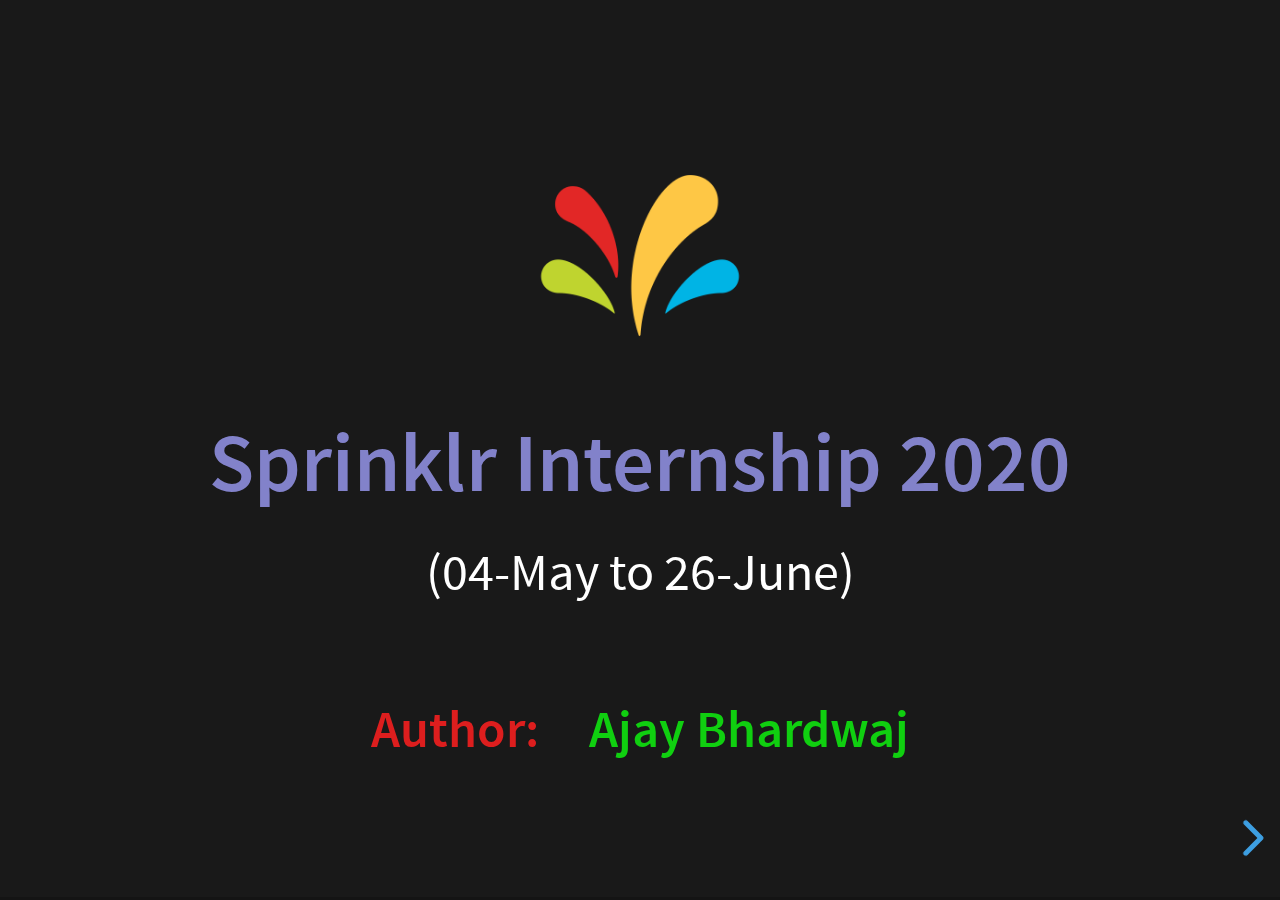
<file: index.html>
<!doctype html>
<html>

<head>
	<meta charset="utf-8">
	<meta name="viewport" content="width=device-width, initial-scale=1.0, maximum-scale=1.0, user-scalable=no">

	<title>Sprinklr Blogs</title>

	<link rel="stylesheet" href="dist/reset.css">
	<link rel="stylesheet" href="dist/reveal.css">
	<link rel="stylesheet" href="dist/theme/black.css" id="theme">

	<link rel="stylesheet" href="global.css">
</head>

<body>
	<div class="reveal">
		<div class="slides">

			<!-- Slide 1 --Intro -->

			<section>
				<img src="./assets/Sprinklr.ico" style="width: 12rem;" />
				<h2 class="color-heading">Sprinklr Internship 2020</h1>
					<p>(04-May to 26-June)</p>
					<br>
					<h5><span class="label">Author:</span> <span class="label-response">Ajay
							Bhardwaj</span></h5>

			</section>

			<!-- Slide 2 --Timeline -->
			<section>
				<h2 class="color-heading">The Timeline</h2>
				<div style="overflow-y: scroll; width: 100%; max-height: 35rem; margin: 2rem 0;"
					id="timeline-container">
					<img src="./assets/timeline.png" style="width: 50%; margin-top: 0;">
				</div>
			</section>

			<!-- Slide 3 --Main project Intro -->

			<section>
				<h2 class="color-heading">Main Project</h2>
				<div style="display: flex;justify-content: center; margin-top: 2rem; margin-bottom: 2rem;"><img
						src="./assets/Sprinklr.ico" style="height: 4rem; width: 4rem; margin: auto 0;">
					<h3 style="margin: 0; margin-left: 1rem;"> Sprinklr Blogs
					</h3>
				</div>
				<a href="https://blog-explorer.netlify.app/">https://blog-explorer.netlify.app/</a>
			</section>

			<!-- Slide 4 --What does it do?? -->

			<section>
				<h2 class="color-heading">What does it do?</h2>
				<ul style="font-size: xx-large;" class="color-text">
					<li>A user can write a blog in either Markdown Format or an Online Editor.</li>
					<li>The blog will then be published online. </li>
					<li>The
						website will classify the blog into different categories (like Webpack, Machine Learning, Most
						Recent, Most
						Popular, etc.)</li>
				</ul>

			</section>

			<!-- Slide 5 --Working -->

			<section>
				<h2 class="color-heading">Working</h2>
				<section><img src="./assets/flow-1.jpg" style="width: 90%; border-radius: 10px;"></section>
				<section><img src="./assets/flow-2.jpg" style="width: 90%; border-radius: 10px;"></section>
				<section><img src="./assets/flow-3.jpg" style="width: 90%; border-radius: 10px;"></section>


			</section>

			<!-- Slide 6 --All Featues -->

			<section>
				<h2 class="color-heading">All Features</h2>
				<ul style="font-size: xx-large;" class="color-text">

					<div class="fragment fade-up">
						<li>Lightweight website (extremely fast to load)</li>
						<li>Responsive UI</li>
						<li>Lazy Loading Images</li>
					</div>

					<div class="fragment fade-up">
						<li>Write Blogs with Markdown</li>
						<li>Write Blogs with Featured Rich Editor</li>
						<li>Create, Read, Update and Delete Blogs</li>
					</div>

					<div class="fragment fade-up">
						<li>Quick Navigation within Website</li>
						<li>Share Blogs on Facebook, Twitter and LinkedIn</li>
						<li>Syntax Highlighting for Code Snippets</li>
					</div>

					<div class="fragment fade-up">
						<li>Search for content in Blogs</li>
						<li>Most Popular and Most Read</li>
						<li>Completely Serverless</li>
					</div>

				</ul>
			</section>

			<!-- Slide 7 Tools and Technologies used -->

			<section>
				<h2 class="color-heading">Tools and Technologies used</h2>
				<div class="fragment fade-down">
					<img src="./assets/tailwind.png" class="mini-image" />
					<img src="./assets/react2.png" class="mini-image" />
					<img src="./assets/gatsby.png" class="mini-image" />
				</div>

				<div class="fragment  fade-down">
					<img src="./assets/git.jpeg" class="mini-image" />
					<img src="./assets/netlify.jpg" class="mini-image" />
					<img src="./assets/graphql.png" class="mini-image" />
				</div>

				<div class="fragment  fade-down">
					<img src="./assets/prism.jpg" class="mini-image" />
					<img src="./assets/algolia.png" class="mini-image" />
					<img src="./assets/prismic.jpg" class="mini-image large-width" />
				</div>

				<div class="fragment  fade-down">
					<img src="./assets/analytics.webp" class="mini-image" /></div>
			</section>

			<!-- Slide 8 --Challenges -->

			<section>
				<h2 class="color-heading">Challenges in Project</h2>
				<ul style="font-size: xx-large;" class="color-text">
					<div class="fragment">
						<li>Mobile Compatible UI</li>
						<li>Setting up and Configuring Gatsby and Plugins</li>
						<li>GraphQL queries</li>
						<li>Carousel</li>
					</div>
					<div class="fragment">

						<li>Setting up code syntax highlighting</li>
						<li>Integrating Algolia Search</li>
						<li>Integrating Prismic</li>
						<li>Google Analytics</li>
					</div>
				</ul>
			</section>

			<!-- Slide 9 --Live demo -->

			<section>
				<h2 class="color-green">Live Demo</h2>
			</section>

			<!-- Slide 10 --Scope and Future -->

			<section>
				<h2 class="color-heading">Scope and Future of Project</h2>
				<ul style="font-size: xx-large;" class="color-text">
					<div class="fragment">
						<li>Upvotes on Blogs like Quora or Claps like Medium</li>
						<li>Rewarding Strategies for authors</li>
						<li>Comments</li>
					</div>
					<div class="fragment">
						<li>Gatsby Cloud with increment builds</li>
						<li>Improved UI for tablet devices</li>
						<li>Sprinklr CMS</li>
					</div>
					<div class="fragment">
						<li>Bookmarks and History using Authentication</li>
						<li>Improved Google Analytics</li>
						<li>Other UI Enhancements like Page loading Transitions</li>
					</div>
				</ul>
			</section>

			<!-- Slide 11 --The Team -->

			<section>
				<h2 class="color-heading">The Team</h2>
				<ul style="font-size: xx-large;" class="color-text">
					<li>Ajay Bhardwaj (Product Engineering Intern)</li>
				</ul>
				<h4 class="color-green" style="margin-top: 2rem;">Mentors</h4>
				<ul style="font-size: xx-large;" class="color-text">
					<li>Chinmay Chaudhary (Reporting Manager)</li>
					<li>Het Patel (Product Engineer)</li>
				</ul>
				<h4 class="color-green" style="margin-top: 2rem;">Special Thanks to
					</h3>
					<ul style="font-size: xx-large;" class="color-text">
						<li>Maulik Patel</li>
						<li>Parshwa Mehta</li>
						<li>Surbhi Arora</li>
						<li>Jaykishan Parmar</li>
					</ul>
			</section>

			<!-- Slide 12 --Thank You -->

			<section>
				<h1 class="color-red">Thank You😊😊</h2>
			</section>

			<!-- Slide 13 --Questions -->

			<section>
				<h1 class="color-green">Questions?</h2>
			</section>

		</div>
	</div>

	<script src=" dist/reveal.js"></script>
	<script src="plugin/notes/notes.js"></script>
	<script src="plugin/markdown/markdown.js"></script>
	<script src="plugin/highlight/highlight.js"></script>
	<script>

		Reveal.initialize({
			hash: true,
			plugins: [RevealMarkdown, RevealHighlight, RevealNotes]
		});
	</script>
</body>

</html>
</file>
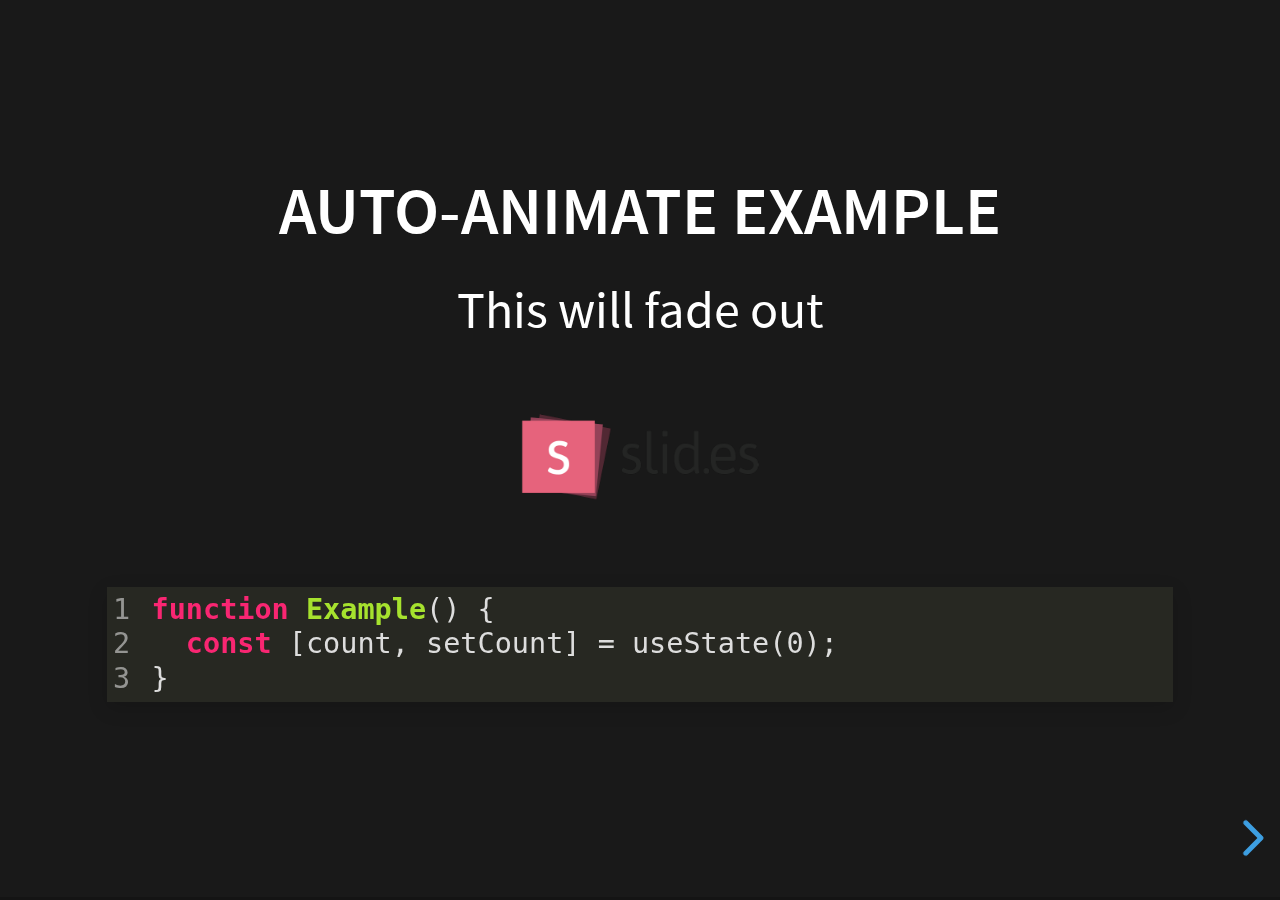
<file: examples/auto-animate.html>
<!doctype html>
<html lang="en">

	<head>
		<meta charset="utf-8">

		<title>reveal.js - Auto Animate</title>

		<meta name="viewport" content="width=device-width, initial-scale=1.0, maximum-scale=1.0, user-scalable=no">

		<link rel="stylesheet" href="../dist/reveal.css">
		<link rel="stylesheet" href="../dist/theme/black.css" id="theme">
		<link rel="stylesheet" href="../plugin/highlight/monokai.css">
	</head>

	<body>

		<div class="reveal">

			<div class="slides">

				<section data-auto-animate data-auto-animate-unmatched="fade">
					<h3>Auto-Animate Example</h3>
					<p>This will fade out</p>
					<img src="assets/image1.png" style="height: 100px;">
					<pre data-id="code"><code data-line-numbers class="hljs" data-trim>
						function Example() {
						  const [count, setCount] = useState(0);
						}
					</code></pre>
				</section>
				<section data-auto-animate data-auto-animate-unmatched="fade">
					<h3>Auto-Animate Example</h3>
					<p style="opacity: 0.2; margin-top: 100px;">This will fade out</p>
					<p>This element is unmatched</p>
					<img src="assets/image1.png" style="height: 150px;">
					<pre data-id="code"><code data-line-numbers class="hljs" data-trim>
						function Example() {
						  New line!
						  const [count, setCount] = useState(0);
						}
					</code></pre>
				</section>

				<section data-auto-animate>
					<p data-id="text-props" style="background: #555; line-height: 1em; letter-spacing: 0em;">Line Height & Letter Spacing</p>
				</section>
				<section data-auto-animate>
					<p data-id="text-props" style="background: #555; line-height: 3em; letter-spacing: 0.2em;">Line Height & Letter Spacing</p>
				</section>

				<section>
					<section data-auto-animate>
						<pre data-id="code"><code data-line-numbers class="hljs" data-trim>
							import React, { useState } from 'react';

							function Example() {
							  const [count, setCount] = useState(0);

							  return (
							    ...
							  );
							}
						</code></pre>
					</section>
					<section data-auto-animate>
						<pre data-id="code"><code data-line-numbers class="hljs" data-trim>
							function Example() {
							  const [count, setCount] = useState(0);

							  return (
							    &lt;div&gt;
							      &lt;p&gt;You clicked {count} times&lt;/p&gt;
							      &lt;button onClick={() =&gt; setCount(count + 1)}&gt;
							        Click me
							      &lt;/button&gt;
							    &lt;/div&gt;
							  );
							}
						</code></pre>
					</section>
					<section data-auto-animate>
						<pre data-id="code"><code data-line-numbers class="hljs" data-trim>
							function Example() {
							  // A comment!
							  const [count, setCount] = useState(0);

							  return (
							    &lt;div&gt;
							      &lt;p&gt;You clicked {count} times&lt;/p&gt;
							      &lt;button onClick={() =&gt; setCount(count + 1)}&gt;
							        Click me
							      &lt;/button&gt;
							    &lt;/div&gt;
							  );
							}
						</code></pre>
					</section>
				</section>

				<section>
					<section data-auto-animate>
						<h3>Swapping list items</h3>
						<ul>
							<li>One</li>
							<li>Two</li>
							<li>Three</li>
						</ul>
					</section>
					<section data-auto-animate>
						<h3>Swapping list items</h3>
						<ul>
							<li>Two</li>
							<li>One</li>
							<li>Three</li>
						</ul>
					</section>
					<section data-auto-animate>
						<h3>Swapping list items</h3>
						<ul>
							<li>Two</li>
							<li>Three</li>
							<li>One</li>
						</ul>
					</section>
				</section>

				<section data-auto-animate style="height: 600px">
					<h3 style="opacity: 0.3; font-size: 18px;">SLIDE 1</h2>
					<h2 data-id="title" style="margin-top: 260px;">Animate Anything</h2>
					<div data-id="1" style="background: white; position: absolute; top: 150px; left: 16%; width: 60px; height: 60px;"></div>
					<div data-id="2" style="background: white; position: absolute; top: 150px; left: 36%; width: 60px; height: 60px;"></div>
					<div data-id="3" style="background: white; position: absolute; top: 150px; left: 56%; width: 60px; height: 60px;"></div>
					<div data-id="4" style="background: white; position: absolute; top: 150px; left: 76%; width: 60px; height: 60px;"></div>
				</section>
				<section data-auto-animate style="height: 600px">
					<h3 style="opacity: 0.3; font-size: 18px;">SLIDE 2</h2>
					<h2 data-id="title" style="margin-top: 500px">With Auto Animate</h2>
					<div data-id="1" style="background: cyan; position: absolute; bottom: 190px; left: 16%; width: 60px; height: 60px;"></div>
					<div data-id="2" style="background: magenta; position: absolute; bottom: 190px; left: 36%; width: 60px; height: 160px;"></div>
					<div data-id="3" style="background: yellow; position: absolute; bottom: 190px; left: 56%; width: 60px; height: 260px;"></div>
					<div data-id="4" style="background: red; position: absolute; bottom: 190px; left: 76%; width: 60px; height: 360px;"></div>
				</section>
				<section data-auto-animate style="height: 600px">
					<h3 style="opacity: 0.3; font-size: 18px;">SLIDE 3</h2>
					<h2 data-id="title" style="margin-top: 500px; opacity: 0;">With Auto Animate</h2>
					<div data-id="1" style="background: cyan; position: absolute; top: 50%; left: 50%; width: 400px; height: 400px; margin: -200px 0 0 -200px; border-radius: 400px;"></div>
					<div data-id="2" style="background: magenta; position: absolute; top: 50%; left: 50%; width: 300px; height: 300px; margin: -150px 0 0 -150px; border-radius: 400px;"></div>
					<div data-id="3" style="background: yellow; position: absolute; top: 50%; left: 50%; width: 200px; height: 200px; margin: -100px 0 0 -100px; border-radius: 400px;"></div>
					<div data-id="4" style="background: red; position: absolute; top: 50%; left: 50%; width: 100px; height: 100px; margin: -50px 0 0 -50px; border-radius: 400px;"></div>
				</section>
				<section data-auto-animate style="height: 600px">
					<h3 style="opacity: 0.3; font-size: 18px;">SLIDE 3</h2>
					<h2 data-id="title" style="margin-top: 500px; opacity: 0;">With Auto Animate</h2>
					<div data-id="1" style="background: red; position: absolute; top: 250px; left: 16%; width: 60px; height: 60px;"></div>
					<div data-id="2" style="background: yellow; position: absolute; top: 250px; left: 36%; width: 60px; height: 60px;"></div>
					<div data-id="3" style="background: magenta; position: absolute; top: 250px; left: 56%; width: 60px; height: 60px;"></div>
					<div data-id="4" style="background: cyan; position: absolute; top: 250px; left: 76%; width: 60px; height: 60px;"></div>
				</section>

			</div>

		</div>

		<script src="../dist/reveal.js"></script>
		<script src="../plugin/highlight/highlight.js"></script>
		<script>
			Reveal.initialize({
				center: true,
				hash: true,
				plugins: [ RevealHighlight ]
			});
		</script>

	</body>
</html>
</file>
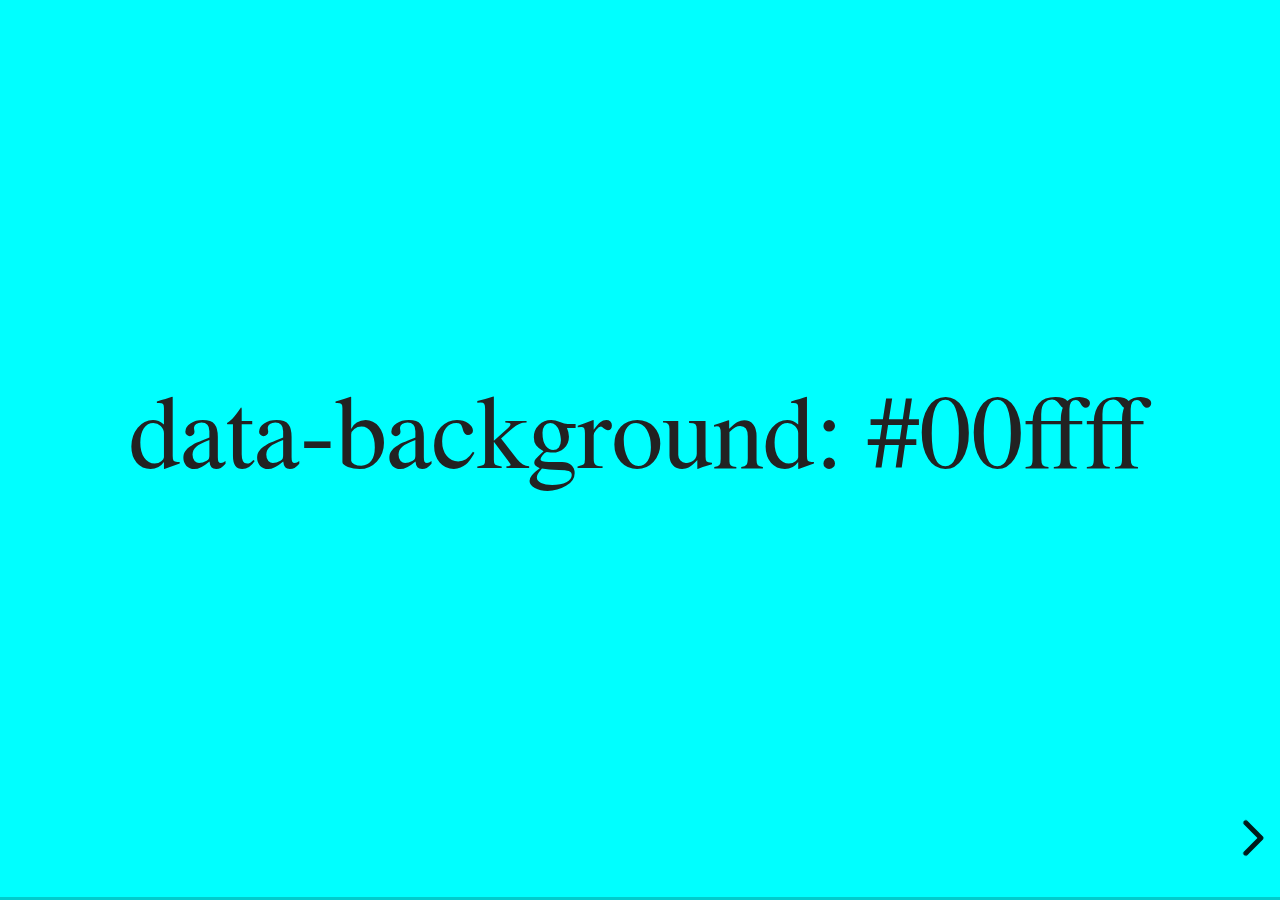
<file: examples/backgrounds.html>
<!doctype html>
<html lang="en">

	<head>
		<meta charset="utf-8">

		<title>reveal.js - Slide Backgrounds</title>

		<meta name="viewport" content="width=device-width, initial-scale=1.0, maximum-scale=1.0, user-scalable=no">

		<link rel="stylesheet" href="../dist/reveal.css">
		<link rel="stylesheet" href="../dist/theme/serif.css" id="theme">
		<style type="text/css" media="screen">
			.slides section.has-dark-background,
			.slides section.has-dark-background h2 {
				color: #fff;
			}
			.slides section.has-light-background,
			.slides section.has-light-background h2 {
				color: #222;
			}
		</style>
	</head>

	<body>

		<div class="reveal">

			<div class="slides">

				<section data-background="#00ffff">
					<h2>data-background: #00ffff</h2>
				</section>

				<section data-background="#bb00bb">
					<h2>data-background: #bb00bb</h2>
				</section>

				<section data-background-color="lightblue">
					<h2>data-background: lightblue</h2>
				</section>

				<section>
					<section data-background="#ff0000">
						<h2>data-background: #ff0000</h2>
					</section>
					<section data-background="rgba(0, 0, 0, 0.2)">
						<h2>data-background: rgba(0, 0, 0, 0.2)</h2>
					</section>
					<section data-background="salmon">
						<h2>data-background: salmon</h2>
					</section>
				</section>

				<section data-background="rgba(0, 100, 100, 0.2)">
					<section>
						<h2>Background applied to stack</h2>
					</section>
					<section>
						<h2>Background applied to stack</h2>
					</section>
					<section data-background="rgb(66, 66, 66)">
						<h2>Background applied to slide inside of stack</h2>
					</section>
				</section>

				<section data-background-transition="slide" data-background="assets/image1.png">
					<h2>Background image</h2>
				</section>

				<section>
					<section data-background-transition="slide" data-background="assets/image1.png">
						<h2>Background image</h2>
					</section>
					<section data-background-transition="slide" data-background="assets/image1.png">
						<h2>Background image</h2>
					</section>
				</section>

				<section data-background="assets/image2.png" data-background-size="100px" data-background-repeat="repeat" data-background-color="#111">
					<h2>Background image</h2>
					<pre>data-background-size="100px" data-background-repeat="repeat" data-background-color="#111"</pre>
				</section>

				<section data-background="#888888">
					<h2>Same background twice (1/2)</h2>
				</section>
				<section data-background="#888888">
					<h2>Same background twice (2/2)</h2>
				</section>

				<section data-background-video="https://s3.amazonaws.com/static.slid.es/site/homepage/v1/homepage-video-editor.mp4,https://s3.amazonaws.com/static.slid.es/site/homepage/v1/homepage-video-editor.webm">
					<h2>Video background</h2>
				</section>

				<section data-background-iframe="https://slides.com/news/make-better-presentations/embed?style=hidden&autoSlide=4000">
					<h2>Iframe background</h2>
				</section>

				<section>
					<section data-background="#417203">
						<h2>Same background twice vertical (1/2)</h2>
					</section>
					<section data-background="#417203">
						<h2>Same background twice vertical (2/2)</h2>
					</section>
				</section>

				<section data-background="#934f4d">
					<h2>Same background from horizontal to vertical (1/3)</h2>
				</section>
				<section>
					<section data-background="#934f4d">
						<h2>Same background from horizontal to vertical (2/3)</h2>
					</section>
					<section data-background="#934f4d">
						<h2>Same background from horizontal to vertical (3/3)</h2>
					</section>
				</section>

			</div>

		</div>

		<script src="../dist/reveal.js"></script>
		<script>

			// Full list of configuration options:
			// https://revealjs.revealjs.com/config/
			Reveal.initialize({
				center: true,

				transition: 'linear',
				// transitionSpeed: 'slow',
				// backgroundTransition: 'slide'
			});

		</script>

	</body>
</html>
</file>
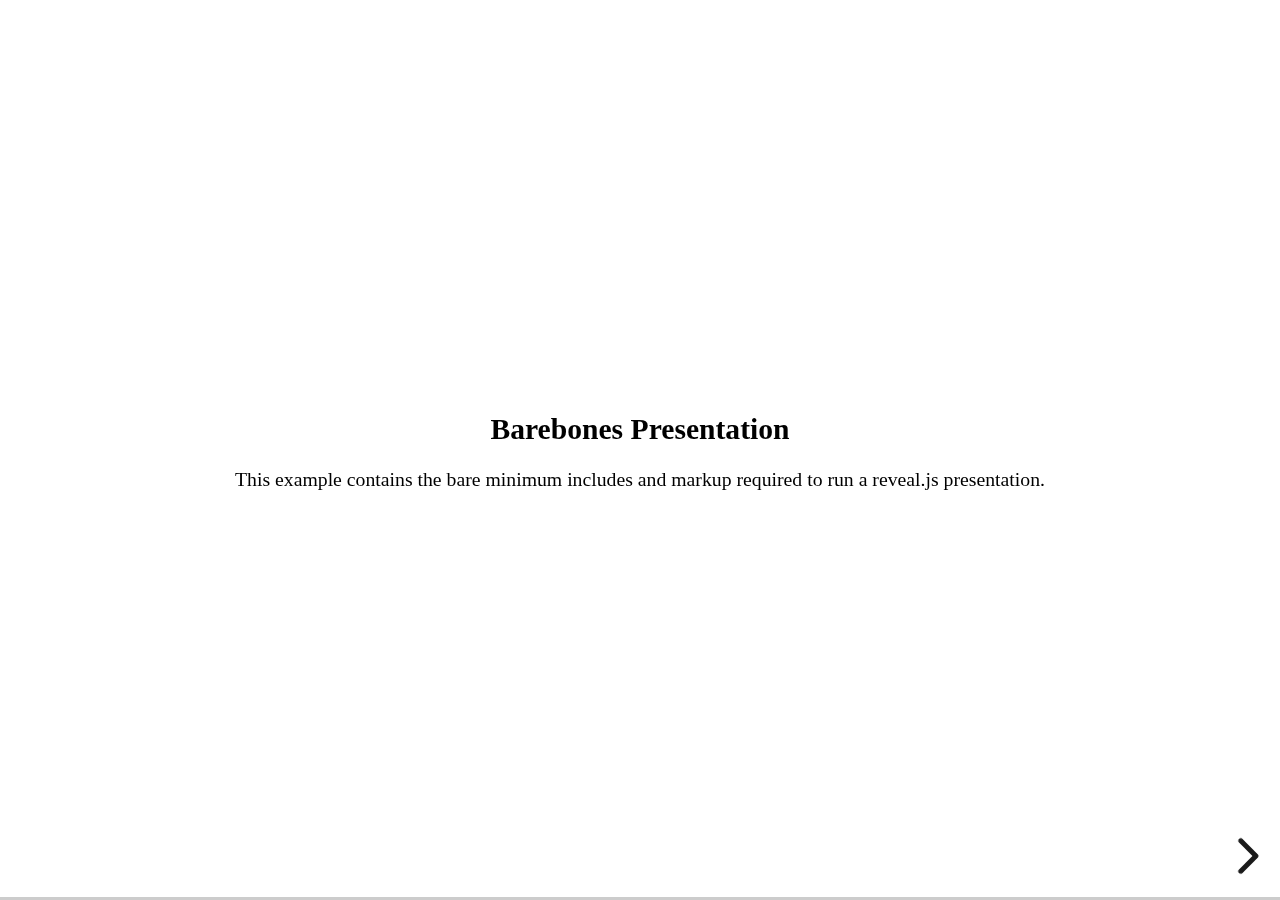
<file: examples/barebones.html>
<!doctype html>
<html lang="en">
	<head>
		<meta charset="utf-8">
		<title>reveal.js - Barebones</title>
		<link rel="stylesheet" href="../dist/reveal.css">
	</head>
	<body>

		<div class="reveal">
			<div class="slides">

				<section>
					<h2>Barebones Presentation</h2>
					<p>This example contains the bare minimum includes and markup required to run a reveal.js presentation.</p>
				</section>

				<section>
					<h2>No Theme</h2>
					<p>There's no theme included, so it will fall back on browser defaults.</p>
				</section>

			</div>
		</div>

		<script src="../dist/reveal.js"></script>
		<script>
			Reveal.initialize();
		</script>

	</body>
</html>
</file>
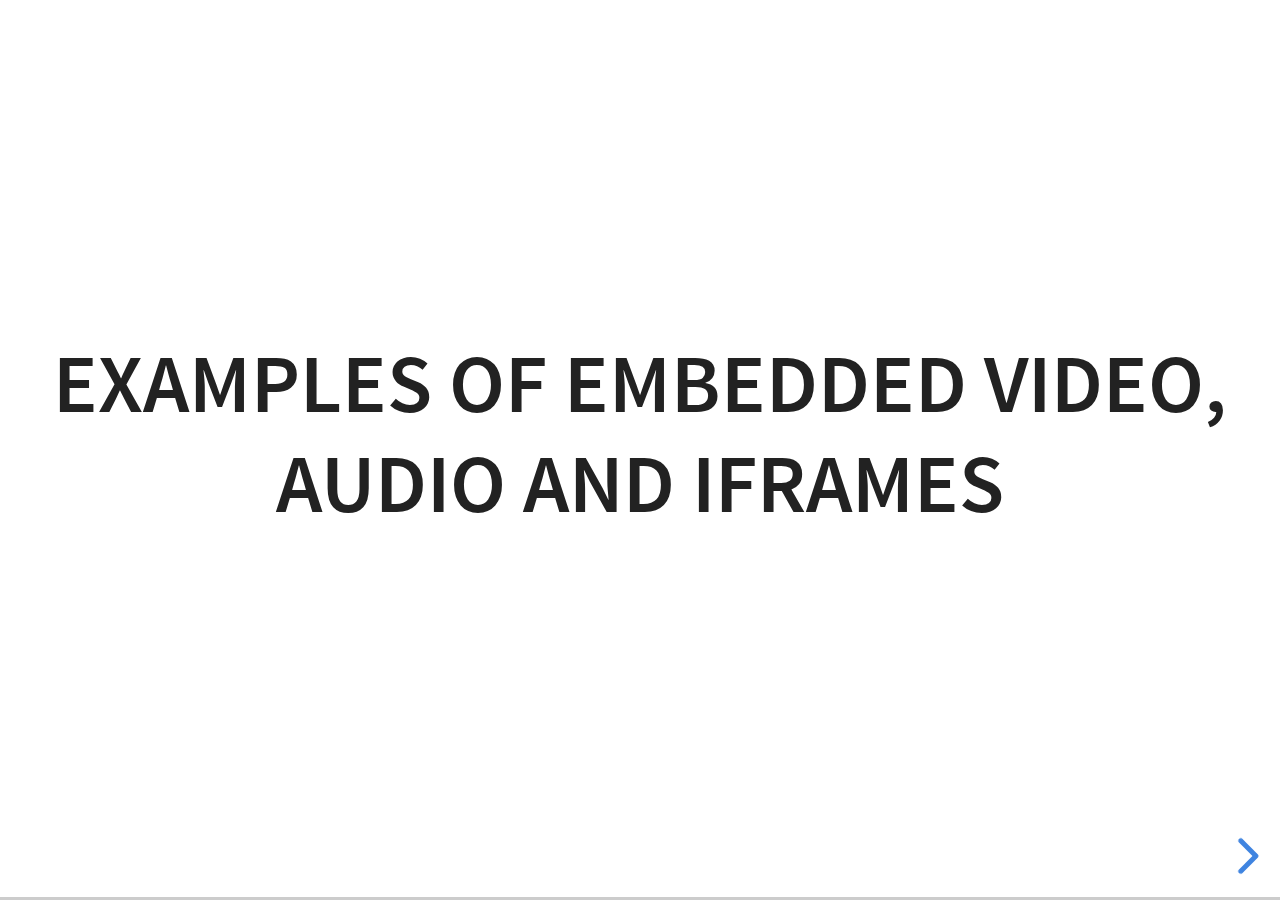
<file: examples/media.html>
<!doctype html>
<html lang="en">

	<head>
		<meta charset="utf-8">

		<title>reveal.js - Video, Audio and Iframes</title>

		<meta name="viewport" content="width=device-width, initial-scale=1.0, maximum-scale=1.0, user-scalable=no">

		<link rel="stylesheet" href="../dist/reveal.css">
		<link rel="stylesheet" href="../dist/theme/white.css" id="theme">
	</head>

	<body>

		<div class="reveal">

			<div class="slides">

				<section>
					<h2>Examples of embedded Video, Audio and Iframes</h2>
				</section>

				<section>
					<h2>Iframe</h2>
					<iframe data-autoplay width="700" height="540" src="https://slides.com/news/auto-animate/embed" frameborder="0"></iframe>
				</section>

				<section data-background-iframe="https://www.youtube.com/embed/h1_nyI3z8gI" data-background-interactive>
					<h2 style="color: #fff;">Iframe Background</h2>
				</section>

				<section>
					<h2>Video</h2>
					<video src="https://static.slid.es/site/homepage/v1/homepage-video-editor.mp4" data-autoplay></video>
				</section>

				<section>
					<h2>Auto-playing audio</h2>
					<audio src="assets/beeping.wav" data-autoplay></audio>
				</section>

				<section>
					<h2>Audio inside slide fragments</h2>
					<div class="fragment">
						Beep 1
						<audio src="assets/beeping.wav" data-autoplay></audio>
					</div>
					<div class="fragment">
						Beep 2
						<audio src="assets/beeping.wav" data-autoplay></audio>
					</div>
				</section>

				<section>
					<h2>Audio with controls</h2>
					<audio src="assets/beeping.wav" controls></audio>
				</section>

			</div>

		</div>

		<script src="../dist/reveal.js"></script>
		<script>
			Reveal.initialize();
		</script>

	</body>
</html>
</file>
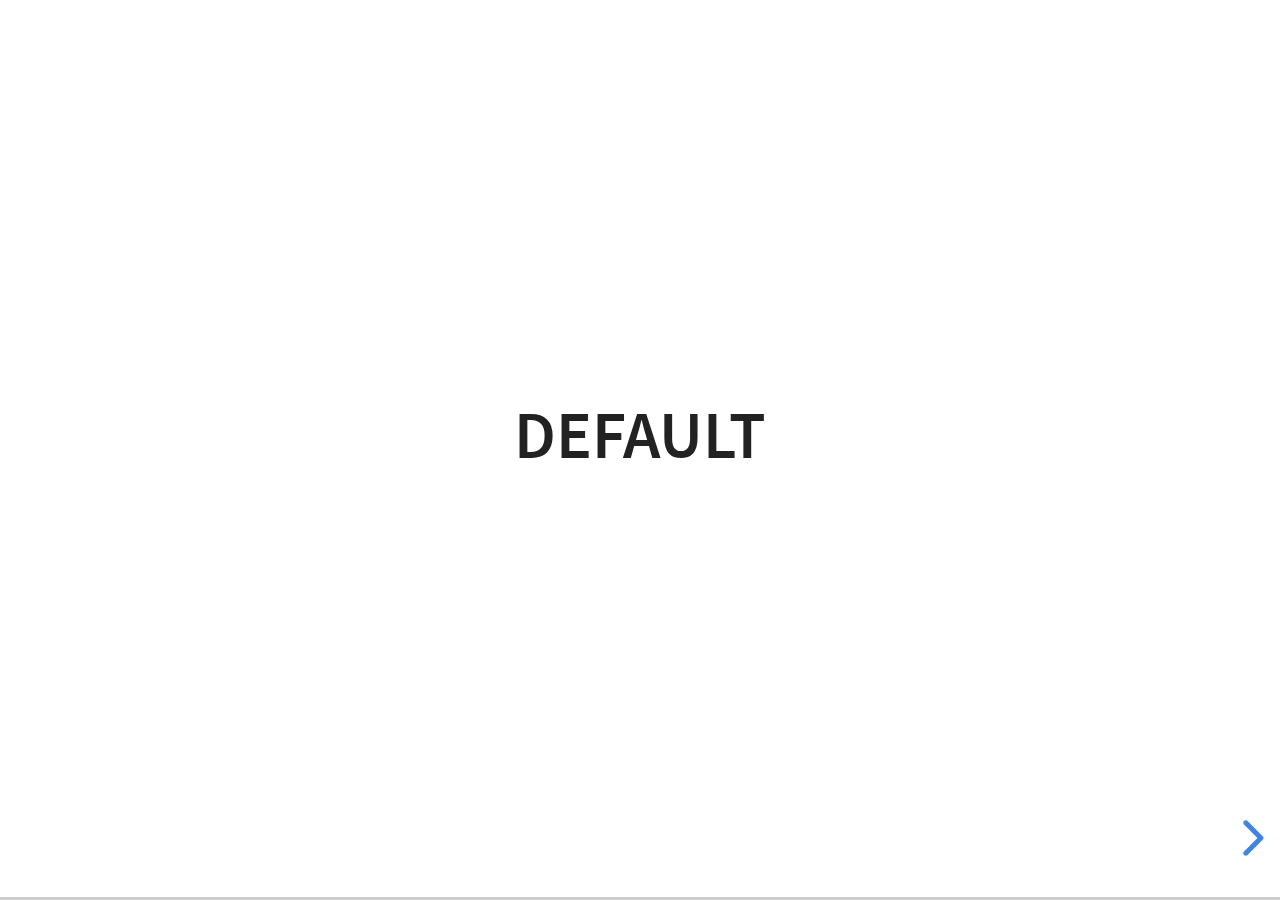
<file: examples/transitions.html>
<!doctype html>
<html lang="en">

	<head>
		<meta charset="utf-8">

		<title>reveal.js - Slide Transitions</title>

		<link rel="stylesheet" href="../dist/reveal.css">
		<link rel="stylesheet" href="../dist/theme/white.css" id="theme">
		<style type="text/css" media="screen">
			.slides section.has-dark-background,
			.slides section.has-dark-background h3 {
				color: #fff;
			}
			.slides section.has-light-background,
			.slides section.has-light-background h3 {
				color: #222;
			}
		</style>
	</head>

	<body>

		<div class="reveal">

			<div class="slides">

				<section>
					<h3>Default</h3>
				</section>

				<section>
					<h3>Default</h3>
				</section>

				<section data-transition="zoom">
					<h3>data-transition: zoom</h3>
				</section>

				<section data-transition="zoom-in fade-out">
					<h3>data-transition: zoom-in fade-out</h3>
				</section>

				<section>
					<h3>Default</h3>
				</section>

				<section data-transition="convex">
					<h3>data-transition: convex</h3>
				</section>

				<section data-transition="convex-in concave-out">
					<h3>data-transition: convex-in concave-out</h3>
				</section>

				<section>
					<section data-transition="zoom">
						<h3>Default</h3>
					</section>
					<section data-transition="concave">
						<h3>data-transition: concave</h3>
					</section>
					<section data-transition="convex-in fade-out">
						<h3>data-transition: convex-in fade-out</h3>
					</section>
					<section>
						<h3>Default</h3>
					</section>
				</section>

				<section data-transition="none">
					<h3>data-transition: none</h3>
				</section>

				<section>
					<h3>Default</h3>
				</section>

			</div>

		</div>

		<script src="../dist/reveal.js"></script>
		<script>
			Reveal.initialize({
				center: true,
				history: true,

				// transition: 'slide',
				// transitionSpeed: 'slow',
				// backgroundTransition: 'slide'
			});
		</script>

	</body>
</html>
</file>
<file: dist/reveal.css>
/*!
* reveal.js 4.0.2
* https://revealjs.com
* MIT licensed
*
* Copyright (C) 2020 Hakim El Hattab, https://hakim.se
*/
.reveal .r-stretch,.reveal .stretch{max-width:none;max-height:none}.reveal pre.r-stretch code,.reveal pre.stretch code{height:100%;max-height:100%;box-sizing:border-box}.reveal .r-stack{display:grid}.reveal .r-stack>*{grid-area:1/1;margin:auto}.reveal .r-hstack,.reveal .r-vstack{display:flex}.reveal .r-vstack{flex-direction:column;align-items:center;justify-content:center}.reveal .r-hstack{flex-direction:row;align-items:center;justify-content:center}.reveal .items-stretch{align-items:stretch}.reveal .items-start{align-items:flex-start}.reveal .items-center{align-items:center}.reveal .items-end{align-items:flex-end}.reveal .justify-between{justify-content:space-between}.reveal .justify-around{justify-content:space-around}.reveal .justify-start{justify-content:flex-start}.reveal .justify-center{justify-content:center}.reveal .justify-end{justify-content:flex-end}html.reveal-full-page{width:100%;height:100%;height:100vh;height:calc(var(--vh,1vh) * 100);overflow:hidden}.reveal-viewport{height:100%;overflow:hidden;position:relative;line-height:1;margin:0;background-color:#fff;color:#000}.reveal .slides section .fragment{opacity:0;visibility:hidden;transition:all .2s ease;will-change:opacity}.reveal .slides section .fragment.visible{opacity:1;visibility:inherit}.reveal .slides section .fragment.disabled{transition:none}.reveal .slides section .fragment.grow{opacity:1;visibility:inherit}.reveal .slides section .fragment.grow.visible{transform:scale(1.3)}.reveal .slides section .fragment.shrink{opacity:1;visibility:inherit}.reveal .slides section .fragment.shrink.visible{transform:scale(.7)}.reveal .slides section .fragment.zoom-in{transform:scale(.1)}.reveal .slides section .fragment.zoom-in.visible{transform:none}.reveal .slides section .fragment.fade-out{opacity:1;visibility:inherit}.reveal .slides section .fragment.fade-out.visible{opacity:0;visibility:hidden}.reveal .slides section .fragment.semi-fade-out{opacity:1;visibility:inherit}.reveal .slides section .fragment.semi-fade-out.visible{opacity:.5;visibility:inherit}.reveal .slides section .fragment.strike{opacity:1;visibility:inherit}.reveal .slides section .fragment.strike.visible{text-decoration:line-through}.reveal .slides section .fragment.fade-up{transform:translate(0,40px)}.reveal .slides section .fragment.fade-up.visible{transform:translate(0,0)}.reveal .slides section .fragment.fade-down{transform:translate(0,-40px)}.reveal .slides section .fragment.fade-down.visible{transform:translate(0,0)}.reveal .slides section .fragment.fade-right{transform:translate(-40px,0)}.reveal .slides section .fragment.fade-right.visible{transform:translate(0,0)}.reveal .slides section .fragment.fade-left{transform:translate(40px,0)}.reveal .slides section .fragment.fade-left.visible{transform:translate(0,0)}.reveal .slides section .fragment.current-visible,.reveal .slides section .fragment.fade-in-then-out{opacity:0;visibility:hidden}.reveal .slides section .fragment.current-visible.current-fragment,.reveal .slides section .fragment.fade-in-then-out.current-fragment{opacity:1;visibility:inherit}.reveal .slides section .fragment.fade-in-then-semi-out{opacity:0;visibility:hidden}.reveal .slides section .fragment.fade-in-then-semi-out.visible{opacity:.5;visibility:inherit}.reveal .slides section .fragment.fade-in-then-semi-out.current-fragment{opacity:1;visibility:inherit}.reveal .slides section .fragment.highlight-blue,.reveal .slides section .fragment.highlight-current-blue,.reveal .slides section .fragment.highlight-current-green,.reveal .slides section .fragment.highlight-current-red,.reveal .slides section .fragment.highlight-green,.reveal .slides section .fragment.highlight-red{opacity:1;visibility:inherit}.reveal .slides section .fragment.highlight-red.visible{color:#ff2c2d}.reveal .slides section .fragment.highlight-green.visible{color:#17ff2e}.reveal .slides section .fragment.highlight-blue.visible{color:#1b91ff}.reveal .slides section .fragment.highlight-current-red.current-fragment{color:#ff2c2d}.reveal .slides section .fragment.highlight-current-green.current-fragment{color:#17ff2e}.reveal .slides section .fragment.highlight-current-blue.current-fragment{color:#1b91ff}.reveal:after{content:'';font-style:italic}.reveal iframe{z-index:1}.reveal a{position:relative}@keyframes bounce-right{0%,10%,25%,40%,50%{transform:translateX(0)}20%{transform:translateX(10px)}30%{transform:translateX(-5px)}}@keyframes bounce-left{0%,10%,25%,40%,50%{transform:translateX(0)}20%{transform:translateX(-10px)}30%{transform:translateX(5px)}}@keyframes bounce-down{0%,10%,25%,40%,50%{transform:translateY(0)}20%{transform:translateY(10px)}30%{transform:translateY(-5px)}}.reveal .controls{display:none;position:absolute;top:auto;bottom:12px;right:12px;left:auto;z-index:11;color:#000;pointer-events:none;font-size:10px}.reveal .controls button{position:absolute;padding:0;background-color:transparent;border:0;outline:0;cursor:pointer;color:currentColor;transform:scale(.9999);transition:color .2s ease,opacity .2s ease,transform .2s ease;z-index:2;pointer-events:auto;font-size:inherit;visibility:hidden;opacity:0;-webkit-appearance:none;-webkit-tap-highlight-color:transparent}.reveal .controls .controls-arrow:after,.reveal .controls .controls-arrow:before{content:'';position:absolute;top:0;left:0;width:2.6em;height:.5em;border-radius:.25em;background-color:currentColor;transition:all .15s ease,background-color .8s ease;transform-origin:.2em 50%;will-change:transform}.reveal .controls .controls-arrow{position:relative;width:3.6em;height:3.6em}.reveal .controls .controls-arrow:before{transform:translateX(.5em) translateY(1.55em) rotate(45deg)}.reveal .controls .controls-arrow:after{transform:translateX(.5em) translateY(1.55em) rotate(-45deg)}.reveal .controls .controls-arrow:hover:before{transform:translateX(.5em) translateY(1.55em) rotate(40deg)}.reveal .controls .controls-arrow:hover:after{transform:translateX(.5em) translateY(1.55em) rotate(-40deg)}.reveal .controls .controls-arrow:active:before{transform:translateX(.5em) translateY(1.55em) rotate(36deg)}.reveal .controls .controls-arrow:active:after{transform:translateX(.5em) translateY(1.55em) rotate(-36deg)}.reveal .controls .navigate-left{right:6.4em;bottom:3.2em;transform:translateX(-10px)}.reveal .controls .navigate-left.highlight{animation:bounce-left 2s 50 both ease-out}.reveal .controls .navigate-right{right:0;bottom:3.2em;transform:translateX(10px)}.reveal .controls .navigate-right .controls-arrow{transform:rotate(180deg)}.reveal .controls .navigate-right.highlight{animation:bounce-right 2s 50 both ease-out}.reveal .controls .navigate-up{right:3.2em;bottom:6.4em;transform:translateY(-10px)}.reveal .controls .navigate-up .controls-arrow{transform:rotate(90deg)}.reveal .controls .navigate-down{right:3.2em;bottom:-1.4em;padding-bottom:1.4em;transform:translateY(10px)}.reveal .controls .navigate-down .controls-arrow{transform:rotate(-90deg)}.reveal .controls .navigate-down.highlight{animation:bounce-down 2s 50 both ease-out}.reveal .controls[data-controls-back-arrows=faded] .navigate-up.enabled{opacity:.3}.reveal .controls[data-controls-back-arrows=faded] .navigate-up.enabled:hover{opacity:1}.reveal .controls[data-controls-back-arrows=hidden] .navigate-up.enabled{opacity:0;visibility:hidden}.reveal .controls .enabled{visibility:visible;opacity:.9;cursor:pointer;transform:none}.reveal .controls .enabled.fragmented{opacity:.5}.reveal .controls .enabled.fragmented:hover,.reveal .controls .enabled:hover{opacity:1}.reveal:not(.rtl) .controls[data-controls-back-arrows=faded] .navigate-left.enabled{opacity:.3}.reveal:not(.rtl) .controls[data-controls-back-arrows=faded] .navigate-left.enabled:hover{opacity:1}.reveal:not(.rtl) .controls[data-controls-back-arrows=hidden] .navigate-left.enabled{opacity:0;visibility:hidden}.reveal.rtl .controls[data-controls-back-arrows=faded] .navigate-right.enabled{opacity:.3}.reveal.rtl .controls[data-controls-back-arrows=faded] .navigate-right.enabled:hover{opacity:1}.reveal.rtl .controls[data-controls-back-arrows=hidden] .navigate-right.enabled{opacity:0;visibility:hidden}.reveal[data-navigation-mode=linear].has-horizontal-slides .navigate-down,.reveal[data-navigation-mode=linear].has-horizontal-slides .navigate-up{display:none}.reveal:not(.has-vertical-slides) .controls .navigate-left,.reveal[data-navigation-mode=linear].has-horizontal-slides .navigate-left{bottom:1.4em;right:5.5em}.reveal:not(.has-vertical-slides) .controls .navigate-right,.reveal[data-navigation-mode=linear].has-horizontal-slides .navigate-right{bottom:1.4em;right:.5em}.reveal:not(.has-horizontal-slides) .controls .navigate-up{right:1.4em;bottom:5em}.reveal:not(.has-horizontal-slides) .controls .navigate-down{right:1.4em;bottom:.5em}.reveal.has-dark-background .controls{color:#fff}.reveal.has-light-background .controls{color:#000}.reveal.no-hover .controls .controls-arrow:active:before,.reveal.no-hover .controls .controls-arrow:hover:before{transform:translateX(.5em) translateY(1.55em) rotate(45deg)}.reveal.no-hover .controls .controls-arrow:active:after,.reveal.no-hover .controls .controls-arrow:hover:after{transform:translateX(.5em) translateY(1.55em) rotate(-45deg)}@media screen and (min-width:500px){.reveal .controls[data-controls-layout=edges]{top:0;right:0;bottom:0;left:0}.reveal .controls[data-controls-layout=edges] .navigate-down,.reveal .controls[data-controls-layout=edges] .navigate-left,.reveal .controls[data-controls-layout=edges] .navigate-right,.reveal .controls[data-controls-layout=edges] .navigate-up{bottom:auto;right:auto}.reveal .controls[data-controls-layout=edges] .navigate-left{top:50%;left:.8em;margin-top:-1.8em}.reveal .controls[data-controls-layout=edges] .navigate-right{top:50%;right:.8em;margin-top:-1.8em}.reveal .controls[data-controls-layout=edges] .navigate-up{top:.8em;left:50%;margin-left:-1.8em}.reveal .controls[data-controls-layout=edges] .navigate-down{bottom:-.3em;left:50%;margin-left:-1.8em}}.reveal .progress{position:absolute;display:none;height:3px;width:100%;bottom:0;left:0;z-index:10;background-color:rgba(0,0,0,.2);color:#fff}.reveal .progress:after{content:'';display:block;position:absolute;height:10px;width:100%;top:-10px}.reveal .progress span{display:block;height:100%;width:100%;background-color:currentColor;transition:transform .8s cubic-bezier(.26,.86,.44,.985);transform-origin:0 0;transform:scaleX(0)}.reveal .slide-number{position:absolute;display:block;right:8px;bottom:8px;z-index:31;font-family:Helvetica,sans-serif;font-size:12px;line-height:1;color:#fff;background-color:rgba(0,0,0,.4);padding:5px}.reveal .slide-number a{color:currentColor}.reveal .slide-number-delimiter{margin:0 3px}.reveal{position:relative;width:100%;height:100%;overflow:hidden;touch-action:pinch-zoom}.reveal.embedded{touch-action:pan-y}.reveal .slides{position:absolute;width:100%;height:100%;top:0;right:0;bottom:0;left:0;margin:auto;pointer-events:none;overflow:visible;z-index:1;text-align:center;perspective:600px;perspective-origin:50% 40%}.reveal .slides>section{perspective:600px}.reveal .slides>section,.reveal .slides>section>section{display:none;position:absolute;width:100%;padding:20px 0;pointer-events:auto;z-index:10;transform-style:flat;transition:transform-origin .8s cubic-bezier(.26,.86,.44,.985),transform .8s cubic-bezier(.26,.86,.44,.985),visibility .8s cubic-bezier(.26,.86,.44,.985),opacity .8s cubic-bezier(.26,.86,.44,.985)}.reveal[data-transition-speed=fast] .slides section{transition-duration:.4s}.reveal[data-transition-speed=slow] .slides section{transition-duration:1.2s}.reveal .slides section[data-transition-speed=fast]{transition-duration:.4s}.reveal .slides section[data-transition-speed=slow]{transition-duration:1.2s}.reveal .slides>section.stack{padding-top:0;padding-bottom:0;pointer-events:none;height:100%}.reveal .slides>section.present,.reveal .slides>section>section.present{display:block;z-index:11;opacity:1}.reveal .slides>section:empty,.reveal .slides>section>section:empty,.reveal .slides>section>section[data-background-interactive],.reveal .slides>section[data-background-interactive]{pointer-events:none}.reveal.center,.reveal.center .slides,.reveal.center .slides section{min-height:0!important}.reveal .slides>section:not(.present),.reveal .slides>section>section:not(.present){pointer-events:none}.reveal.overview .slides>section,.reveal.overview .slides>section>section{pointer-events:auto}.reveal .slides>section.future,.reveal .slides>section.past,.reveal .slides>section>section.future,.reveal .slides>section>section.past{opacity:0}.reveal.slide section{-webkit-backface-visibility:hidden;backface-visibility:hidden}.reveal .slides>section[data-transition=slide].past,.reveal .slides>section[data-transition~=slide-out].past,.reveal.slide .slides>section:not([data-transition]).past{transform:translate(-150%,0)}.reveal .slides>section[data-transition=slide].future,.reveal .slides>section[data-transition~=slide-in].future,.reveal.slide .slides>section:not([data-transition]).future{transform:translate(150%,0)}.reveal .slides>section>section[data-transition=slide].past,.reveal .slides>section>section[data-transition~=slide-out].past,.reveal.slide .slides>section>section:not([data-transition]).past{transform:translate(0,-150%)}.reveal .slides>section>section[data-transition=slide].future,.reveal .slides>section>section[data-transition~=slide-in].future,.reveal.slide .slides>section>section:not([data-transition]).future{transform:translate(0,150%)}.reveal.linear section{-webkit-backface-visibility:hidden;backface-visibility:hidden}.reveal .slides>section[data-transition=linear].past,.reveal .slides>section[data-transition~=linear-out].past,.reveal.linear .slides>section:not([data-transition]).past{transform:translate(-150%,0)}.reveal .slides>section[data-transition=linear].future,.reveal .slides>section[data-transition~=linear-in].future,.reveal.linear .slides>section:not([data-transition]).future{transform:translate(150%,0)}.reveal .slides>section>section[data-transition=linear].past,.reveal .slides>section>section[data-transition~=linear-out].past,.reveal.linear .slides>section>section:not([data-transition]).past{transform:translate(0,-150%)}.reveal .slides>section>section[data-transition=linear].future,.reveal .slides>section>section[data-transition~=linear-in].future,.reveal.linear .slides>section>section:not([data-transition]).future{transform:translate(0,150%)}.reveal .slides section[data-transition=default].stack,.reveal.default .slides section.stack{transform-style:preserve-3d}.reveal .slides>section[data-transition=default].past,.reveal .slides>section[data-transition~=default-out].past,.reveal.default .slides>section:not([data-transition]).past{transform:translate3d(-100%,0,0) rotateY(-90deg) translate3d(-100%,0,0)}.reveal .slides>section[data-transition=default].future,.reveal .slides>section[data-transition~=default-in].future,.reveal.default .slides>section:not([data-transition]).future{transform:translate3d(100%,0,0) rotateY(90deg) translate3d(100%,0,0)}.reveal .slides>section>section[data-transition=default].past,.reveal .slides>section>section[data-transition~=default-out].past,.reveal.default .slides>section>section:not([data-transition]).past{transform:translate3d(0,-300px,0) rotateX(70deg) translate3d(0,-300px,0)}.reveal .slides>section>section[data-transition=default].future,.reveal .slides>section>section[data-transition~=default-in].future,.reveal.default .slides>section>section:not([data-transition]).future{transform:translate3d(0,300px,0) rotateX(-70deg) translate3d(0,300px,0)}.reveal .slides section[data-transition=convex].stack,.reveal.convex .slides section.stack{transform-style:preserve-3d}.reveal .slides>section[data-transition=convex].past,.reveal .slides>section[data-transition~=convex-out].past,.reveal.convex .slides>section:not([data-transition]).past{transform:translate3d(-100%,0,0) rotateY(-90deg) translate3d(-100%,0,0)}.reveal .slides>section[data-transition=convex].future,.reveal .slides>section[data-transition~=convex-in].future,.reveal.convex .slides>section:not([data-transition]).future{transform:translate3d(100%,0,0) rotateY(90deg) translate3d(100%,0,0)}.reveal .slides>section>section[data-transition=convex].past,.reveal .slides>section>section[data-transition~=convex-out].past,.reveal.convex .slides>section>section:not([data-transition]).past{transform:translate3d(0,-300px,0) rotateX(70deg) translate3d(0,-300px,0)}.reveal .slides>section>section[data-transition=convex].future,.reveal .slides>section>section[data-transition~=convex-in].future,.reveal.convex .slides>section>section:not([data-transition]).future{transform:translate3d(0,300px,0) rotateX(-70deg) translate3d(0,300px,0)}.reveal .slides section[data-transition=concave].stack,.reveal.concave .slides section.stack{transform-style:preserve-3d}.reveal .slides>section[data-transition=concave].past,.reveal .slides>section[data-transition~=concave-out].past,.reveal.concave .slides>section:not([data-transition]).past{transform:translate3d(-100%,0,0) rotateY(90deg) translate3d(-100%,0,0)}.reveal .slides>section[data-transition=concave].future,.reveal .slides>section[data-transition~=concave-in].future,.reveal.concave .slides>section:not([data-transition]).future{transform:translate3d(100%,0,0) rotateY(-90deg) translate3d(100%,0,0)}.reveal .slides>section>section[data-transition=concave].past,.reveal .slides>section>section[data-transition~=concave-out].past,.reveal.concave .slides>section>section:not([data-transition]).past{transform:translate3d(0,-80%,0) rotateX(-70deg) translate3d(0,-80%,0)}.reveal .slides>section>section[data-transition=concave].future,.reveal .slides>section>section[data-transition~=concave-in].future,.reveal.concave .slides>section>section:not([data-transition]).future{transform:translate3d(0,80%,0) rotateX(70deg) translate3d(0,80%,0)}.reveal .slides section[data-transition=zoom],.reveal.zoom .slides section:not([data-transition]){transition-timing-function:ease}.reveal .slides>section[data-transition=zoom].past,.reveal .slides>section[data-transition~=zoom-out].past,.reveal.zoom .slides>section:not([data-transition]).past{visibility:hidden;transform:scale(16)}.reveal .slides>section[data-transition=zoom].future,.reveal .slides>section[data-transition~=zoom-in].future,.reveal.zoom .slides>section:not([data-transition]).future{visibility:hidden;transform:scale(.2)}.reveal .slides>section>section[data-transition=zoom].past,.reveal .slides>section>section[data-transition~=zoom-out].past,.reveal.zoom .slides>section>section:not([data-transition]).past{transform:scale(16)}.reveal .slides>section>section[data-transition=zoom].future,.reveal .slides>section>section[data-transition~=zoom-in].future,.reveal.zoom .slides>section>section:not([data-transition]).future{transform:scale(.2)}.reveal.cube .slides{perspective:1300px}.reveal.cube .slides section{padding:30px;min-height:700px;-webkit-backface-visibility:hidden;backface-visibility:hidden;box-sizing:border-box;transform-style:preserve-3d}.reveal.center.cube .slides section{min-height:0}.reveal.cube .slides section:not(.stack):before{content:'';position:absolute;display:block;width:100%;height:100%;left:0;top:0;background:rgba(0,0,0,.1);border-radius:4px;transform:translateZ(-20px)}.reveal.cube .slides section:not(.stack):after{content:'';position:absolute;display:block;width:90%;height:30px;left:5%;bottom:0;background:0 0;z-index:1;border-radius:4px;box-shadow:0 95px 25px rgba(0,0,0,.2);transform:translateZ(-90px) rotateX(65deg)}.reveal.cube .slides>section.stack{padding:0;background:0 0}.reveal.cube .slides>section.past{transform-origin:100% 0;transform:translate3d(-100%,0,0) rotateY(-90deg)}.reveal.cube .slides>section.future{transform-origin:0 0;transform:translate3d(100%,0,0) rotateY(90deg)}.reveal.cube .slides>section>section.past{transform-origin:0 100%;transform:translate3d(0,-100%,0) rotateX(90deg)}.reveal.cube .slides>section>section.future{transform-origin:0 0;transform:translate3d(0,100%,0) rotateX(-90deg)}.reveal.page .slides{perspective-origin:0 50%;perspective:3000px}.reveal.page .slides section{padding:30px;min-height:700px;box-sizing:border-box;transform-style:preserve-3d}.reveal.page .slides section.past{z-index:12}.reveal.page .slides section:not(.stack):before{content:'';position:absolute;display:block;width:100%;height:100%;left:0;top:0;background:rgba(0,0,0,.1);transform:translateZ(-20px)}.reveal.page .slides section:not(.stack):after{content:'';position:absolute;display:block;width:90%;height:30px;left:5%;bottom:0;background:0 0;z-index:1;border-radius:4px;box-shadow:0 95px 25px rgba(0,0,0,.2);-webkit-transform:translateZ(-90px) rotateX(65deg)}.reveal.page .slides>section.stack{padding:0;background:0 0}.reveal.page .slides>section.past{transform-origin:0 0;transform:translate3d(-40%,0,0) rotateY(-80deg)}.reveal.page .slides>section.future{transform-origin:100% 0;transform:translate3d(0,0,0)}.reveal.page .slides>section>section.past{transform-origin:0 0;transform:translate3d(0,-40%,0) rotateX(80deg)}.reveal.page .slides>section>section.future{transform-origin:0 100%;transform:translate3d(0,0,0)}.reveal .slides section[data-transition=fade],.reveal.fade .slides section:not([data-transition]),.reveal.fade .slides>section>section:not([data-transition]){transform:none;transition:opacity .5s}.reveal.fade.overview .slides section,.reveal.fade.overview .slides>section>section{transition:none}.reveal .slides section[data-transition=none],.reveal.none .slides section:not([data-transition]){transform:none;transition:none}.reveal .pause-overlay{position:absolute;top:0;left:0;width:100%;height:100%;background:#000;visibility:hidden;opacity:0;z-index:100;transition:all 1s ease}.reveal .pause-overlay .resume-button{position:absolute;bottom:20px;right:20px;color:#ccc;border-radius:2px;padding:6px 14px;border:2px solid #ccc;font-size:16px;background:0 0;cursor:pointer}.reveal .pause-overlay .resume-button:hover{color:#fff;border-color:#fff}.reveal.paused .pause-overlay{visibility:visible;opacity:1}.reveal .no-transition,.reveal .no-transition *,.reveal .slides.disable-slide-transitions section{transition:none!important}.reveal .slides.disable-slide-transitions section{transform:none!important}.reveal .backgrounds{position:absolute;width:100%;height:100%;top:0;left:0;perspective:600px}.reveal .slide-background{display:none;position:absolute;width:100%;height:100%;opacity:0;visibility:hidden;overflow:hidden;background-color:rgba(0,0,0,0);transition:all .8s cubic-bezier(.26,.86,.44,.985)}.reveal .slide-background-content{position:absolute;width:100%;height:100%;background-position:50% 50%;background-repeat:no-repeat;background-size:cover}.reveal .slide-background.stack{display:block}.reveal .slide-background.present{opacity:1;visibility:visible;z-index:2}.print-pdf .reveal .slide-background{opacity:1!important;visibility:visible!important}.reveal .slide-background video{position:absolute;width:100%;height:100%;max-width:none;max-height:none;top:0;left:0;-o-object-fit:cover;object-fit:cover}.reveal .slide-background[data-background-size=contain] video{-o-object-fit:contain;object-fit:contain}.reveal>.backgrounds .slide-background[data-background-transition=none],.reveal[data-background-transition=none]>.backgrounds .slide-background{transition:none}.reveal>.backgrounds .slide-background[data-background-transition=slide],.reveal[data-background-transition=slide]>.backgrounds .slide-background{opacity:1;-webkit-backface-visibility:hidden;backface-visibility:hidden}.reveal>.backgrounds .slide-background.past[data-background-transition=slide],.reveal[data-background-transition=slide]>.backgrounds .slide-background.past{transform:translate(-100%,0)}.reveal>.backgrounds .slide-background.future[data-background-transition=slide],.reveal[data-background-transition=slide]>.backgrounds .slide-background.future{transform:translate(100%,0)}.reveal>.backgrounds .slide-background>.slide-background.past[data-background-transition=slide],.reveal[data-background-transition=slide]>.backgrounds .slide-background>.slide-background.past{transform:translate(0,-100%)}.reveal>.backgrounds .slide-background>.slide-background.future[data-background-transition=slide],.reveal[data-background-transition=slide]>.backgrounds .slide-background>.slide-background.future{transform:translate(0,100%)}.reveal>.backgrounds .slide-background.past[data-background-transition=convex],.reveal[data-background-transition=convex]>.backgrounds .slide-background.past{opacity:0;transform:translate3d(-100%,0,0) rotateY(-90deg) translate3d(-100%,0,0)}.reveal>.backgrounds .slide-background.future[data-background-transition=convex],.reveal[data-background-transition=convex]>.backgrounds .slide-background.future{opacity:0;transform:translate3d(100%,0,0) rotateY(90deg) translate3d(100%,0,0)}.reveal>.backgrounds .slide-background>.slide-background.past[data-background-transition=convex],.reveal[data-background-transition=convex]>.backgrounds .slide-background>.slide-background.past{opacity:0;transform:translate3d(0,-100%,0) rotateX(90deg) translate3d(0,-100%,0)}.reveal>.backgrounds .slide-background>.slide-background.future[data-background-transition=convex],.reveal[data-background-transition=convex]>.backgrounds .slide-background>.slide-background.future{opacity:0;transform:translate3d(0,100%,0) rotateX(-90deg) translate3d(0,100%,0)}.reveal>.backgrounds .slide-background.past[data-background-transition=concave],.reveal[data-background-transition=concave]>.backgrounds .slide-background.past{opacity:0;transform:translate3d(-100%,0,0) rotateY(90deg) translate3d(-100%,0,0)}.reveal>.backgrounds .slide-background.future[data-background-transition=concave],.reveal[data-background-transition=concave]>.backgrounds .slide-background.future{opacity:0;transform:translate3d(100%,0,0) rotateY(-90deg) translate3d(100%,0,0)}.reveal>.backgrounds .slide-background>.slide-background.past[data-background-transition=concave],.reveal[data-background-transition=concave]>.backgrounds .slide-background>.slide-background.past{opacity:0;transform:translate3d(0,-100%,0) rotateX(-90deg) translate3d(0,-100%,0)}.reveal>.backgrounds .slide-background>.slide-background.future[data-background-transition=concave],.reveal[data-background-transition=concave]>.backgrounds .slide-background>.slide-background.future{opacity:0;transform:translate3d(0,100%,0) rotateX(90deg) translate3d(0,100%,0)}.reveal>.backgrounds .slide-background[data-background-transition=zoom],.reveal[data-background-transition=zoom]>.backgrounds .slide-background{transition-timing-function:ease}.reveal>.backgrounds .slide-background.past[data-background-transition=zoom],.reveal[data-background-transition=zoom]>.backgrounds .slide-background.past{opacity:0;visibility:hidden;transform:scale(16)}.reveal>.backgrounds .slide-background.future[data-background-transition=zoom],.reveal[data-background-transition=zoom]>.backgrounds .slide-background.future{opacity:0;visibility:hidden;transform:scale(.2)}.reveal>.backgrounds .slide-background>.slide-background.past[data-background-transition=zoom],.reveal[data-background-transition=zoom]>.backgrounds .slide-background>.slide-background.past{opacity:0;visibility:hidden;transform:scale(16)}.reveal>.backgrounds .slide-background>.slide-background.future[data-background-transition=zoom],.reveal[data-background-transition=zoom]>.backgrounds .slide-background>.slide-background.future{opacity:0;visibility:hidden;transform:scale(.2)}.reveal[data-transition-speed=fast]>.backgrounds .slide-background{transition-duration:.4s}.reveal[data-transition-speed=slow]>.backgrounds .slide-background{transition-duration:1.2s}.reveal [data-auto-animate-target^=unmatched]{will-change:opacity}.reveal section[data-auto-animate]:not(.stack):not([data-auto-animate=running]) [data-auto-animate-target^=unmatched]{opacity:0}.reveal.overview{perspective-origin:50% 50%;perspective:700px}.reveal.overview .slides{-moz-transform-style:preserve-3d}.reveal.overview .slides section{height:100%;top:0!important;opacity:1!important;overflow:hidden;visibility:visible!important;cursor:pointer;box-sizing:border-box}.reveal.overview .slides section.present,.reveal.overview .slides section:hover{outline:10px solid rgba(150,150,150,.4);outline-offset:10px}.reveal.overview .slides section .fragment{opacity:1;transition:none}.reveal.overview .slides section:after,.reveal.overview .slides section:before{display:none!important}.reveal.overview .slides>section.stack{padding:0;top:0!important;background:0 0;outline:0;overflow:visible}.reveal.overview .backgrounds{perspective:inherit;-moz-transform-style:preserve-3d}.reveal.overview .backgrounds .slide-background{opacity:1;visibility:visible;outline:10px solid rgba(150,150,150,.1);outline-offset:10px}.reveal.overview .backgrounds .slide-background.stack{overflow:visible}.reveal.overview .slides section,.reveal.overview-deactivating .slides section{transition:none}.reveal.overview .backgrounds .slide-background,.reveal.overview-deactivating .backgrounds .slide-background{transition:none}.reveal.rtl .slides,.reveal.rtl .slides h1,.reveal.rtl .slides h2,.reveal.rtl .slides h3,.reveal.rtl .slides h4,.reveal.rtl .slides h5,.reveal.rtl .slides h6{direction:rtl;font-family:sans-serif}.reveal.rtl code,.reveal.rtl pre{direction:ltr}.reveal.rtl ol,.reveal.rtl ul{text-align:right}.reveal.rtl .progress span{transform-origin:100% 0}.reveal.has-parallax-background .backgrounds{transition:all .8s ease}.reveal.has-parallax-background[data-transition-speed=fast] .backgrounds{transition-duration:.4s}.reveal.has-parallax-background[data-transition-speed=slow] .backgrounds{transition-duration:1.2s}.reveal>.overlay{position:absolute;top:0;left:0;width:100%;height:100%;z-index:1000;background:rgba(0,0,0,.9);transition:all .3s ease}.reveal>.overlay .spinner{position:absolute;display:block;top:50%;left:50%;width:32px;height:32px;margin:-16px 0 0 -16px;z-index:10;background-image:url([data-uri]%2F%2F%2F6%2Bvr8nJybW1tcDAwOjo6Nvb26ioqKOjo7Ozs%2FLy8vz8%2FAAAAAAAAAAAACH%2FC05FVFNDQVBFMi4wAwEAAAAh%2FhpDcmVhdGVkIHdpdGggYWpheGxvYWQuaW5mbwAh%[base64]%2FV%2FnmOM82XiHRLYKhKP1oZmADdEAAAh%2BQQJCgAAACwAAAAAIAAgAAAE6hDISWlZpOrNp1lGNRSdRpDUolIGw5RUYhhHukqFu8DsrEyqnWThGvAmhVlteBvojpTDDBUEIFwMFBRAmBkSgOrBFZogCASwBDEY%2FCZSg7GSE0gSCjQBMVG023xWBhklAnoEdhQEfyNqMIcKjhRsjEdnezB%2BA4k8gTwJhFuiW4dokXiloUepBAp5qaKpp6%2BHo7aWW54wl7obvEe0kRuoplCGepwSx2jJvqHEmGt6whJpGpfJCHmOoNHKaHx61WiSR92E4lbFoq%2BB6QDtuetcaBPnW6%2BO7wDHpIiK9SaVK5GgV543tzjgGcghAgAh%[base64]%2B%2BG%2Bw48edZPK%2BM6hLJpQg484enXIdQFSS1u6UhksENEQAAIfkECQoAAAAsAAAAACAAIAAABOcQyEmpGKLqzWcZRVUQnZYg1aBSh2GUVEIQ2aQOE%2BG%2BcD4ntpWkZQj1JIiZIogDFFyHI0UxQwFugMSOFIPJftfVAEoZLBbcLEFhlQiqGp1Vd140AUklUN3eCA51C1EWMzMCezCBBmkxVIVHBWd3HHl9JQOIJSdSnJ0TDKChCwUJjoWMPaGqDKannasMo6WnM562R5YluZRwur0wpgqZE7NKUm%2BFNRPIhjBJxKZteWuIBMN4zRMIVIhffcgojwCF117i4nlLnY5ztRLsnOk%2BaV%2BoJY7V7m76PdkS4trKcdg0Zc0tTcKkRAAAIfkECQoAAAAsAAAAACAAIAAABO4QyEkpKqjqzScpRaVkXZWQEximw1BSCUEIlDohrft6cpKCk5xid5MNJTaAIkekKGQkWyKHkvhKsR7ARmitkAYDYRIbUQRQjWBwJRzChi9CRlBcY1UN4g0%[base64]%[base64]%2BE71SRQeyqUToLA7VxF0JDyIQh%2FMVVPMt1ECZlfcjZJ9mIKoaTl1MRIl5o4CUKXOwmyrCInCKqcWtvadL2SYhyASyNDJ0uIiRMDjI0Fd30%2FiI2UA5GSS5UDj2l6NoqgOgN4gksEBgYFf0FDqKgHnyZ9OX8HrgYHdHpcHQULXAS2qKpENRg7eAMLC7kTBaixUYFkKAzWAAnLC7FLVxLWDBLKCwaKTULgEwbLA4hJtOkSBNqITT3xEgfLpBtzE%2FjiuL04RGEBgwWhShRgQExHBAAh%2BQQJCgAAACwAAAAAIAAgAAAE7xDISWlSqerNpyJKhWRdlSAVoVLCWk6JKlAqAavhO9UkUHsqlE6CwO1cRdCQ8iEIfzFVTzLdRAmZX3I2SfZiCqGk5dTESJeaOAlClzsJsqwiJwiqnFrb2nS9kmIcgEsjQydLiIlHehhpejaIjzh9eomSjZR%[base64]%2BE71SRQeyqUToLA7VxF0JDyIQh%[base64]%2BE71SRQeyqUToLA7VxF0JDyIQh%2FMVVPMt1ECZlfcjZJ9mIKoaTl1MRIl5o4CUKXOwmyrCInCKqcWtvadL2SYhyASyNDJ0uIiUd6GAULDJCRiXo1CpGXDJOUjY%2BYip9DhToJA4RBLwMLCwVDfRgbBAaqqoZ1XBMHswsHtxtFaH1iqaoGNgAIxRpbFAgfPQSqpbgGBqUD1wBXeCYp1AYZ19JJOYgH1KwA4UBvQwXUBxPqVD9L3sbp2BNk2xvvFPJd%2BMFCN6HAAIKgNggY0KtEBAAh%[base64]%2BvsYMDAzZQPC9VCNkDWUhGkuE5PxJNwiUK4UfLzOlD4WvzAHaoG9nxPi5d%2BjYUqfAhhykOFwJWiAAAIfkECQoAAAAsAAAAACAAIAAABPAQyElpUqnqzaciSoVkXVUMFaFSwlpOCcMYlErAavhOMnNLNo8KsZsMZItJEIDIFSkLGQoQTNhIsFehRww2CQLKF0tYGKYSg%2BygsZIuNqJksKgbfgIGepNo2cIUB3V1B3IvNiBYNQaDSTtfhhx0CwVPI0UJe0%2Bbm4g5VgcGoqOcnjmjqDSdnhgEoamcsZuXO1aWQy8KAwOAuTYYGwi7w5h%2BKr0SJ8MFihpNbx%2B4Erq7BYBuzsdiH1jCAzoSfl0rVirNbRXlBBlLX%2BBP0XJLAPGzTkAuAOqb0WT5AH7OcdCm5B8TgRwSRKIHQtaLCwg1RAAAOwAAAAAAAAAAAA%3D%3D);visibility:visible;opacity:.6;transition:all .3s ease}.reveal>.overlay header{position:absolute;left:0;top:0;width:100%;padding:5px;z-index:2;box-sizing:border-box}.reveal>.overlay header a{display:inline-block;width:40px;height:40px;line-height:36px;padding:0 10px;float:right;opacity:.6;box-sizing:border-box}.reveal>.overlay header a:hover{opacity:1}.reveal>.overlay header a .icon{display:inline-block;width:20px;height:20px;background-position:50% 50%;background-size:100%;background-repeat:no-repeat}.reveal>.overlay header a.close .icon{background-image:url([data-uri])}.reveal>.overlay header a.external .icon{background-image:url([data-uri])}.reveal>.overlay .viewport{position:absolute;display:flex;top:50px;right:0;bottom:0;left:0}.reveal>.overlay.overlay-preview .viewport iframe{width:100%;height:100%;max-width:100%;max-height:100%;border:0;opacity:0;visibility:hidden;transition:all .3s ease}.reveal>.overlay.overlay-preview.loaded .viewport iframe{opacity:1;visibility:visible}.reveal>.overlay.overlay-preview.loaded .viewport-inner{position:absolute;z-index:-1;left:0;top:45%;width:100%;text-align:center;letter-spacing:normal}.reveal>.overlay.overlay-preview .x-frame-error{opacity:0;transition:opacity .3s ease .3s}.reveal>.overlay.overlay-preview.loaded .x-frame-error{opacity:1}.reveal>.overlay.overlay-preview.loaded .spinner{opacity:0;visibility:hidden;transform:scale(.2)}.reveal>.overlay.overlay-help .viewport{overflow:auto;color:#fff}.reveal>.overlay.overlay-help .viewport .viewport-inner{width:600px;margin:auto;padding:20px 20px 80px 20px;text-align:center;letter-spacing:normal}.reveal>.overlay.overlay-help .viewport .viewport-inner .title{font-size:20px}.reveal>.overlay.overlay-help .viewport .viewport-inner table{border:1px solid #fff;border-collapse:collapse;font-size:16px}.reveal>.overlay.overlay-help .viewport .viewport-inner table td,.reveal>.overlay.overlay-help .viewport .viewport-inner table th{width:200px;padding:14px;border:1px solid #fff;vertical-align:middle}.reveal>.overlay.overlay-help .viewport .viewport-inner table th{padding-top:20px;padding-bottom:20px}.reveal .playback{position:absolute;left:15px;bottom:20px;z-index:30;cursor:pointer;transition:all .4s ease;-webkit-tap-highlight-color:transparent}.reveal.overview .playback{opacity:0;visibility:hidden}.reveal .hljs{min-height:100%}.reveal .hljs table{margin:initial}.reveal .hljs-ln-code,.reveal .hljs-ln-numbers{padding:0;border:0}.reveal .hljs-ln-numbers{opacity:.6;padding-right:.75em;text-align:right;vertical-align:top}.reveal .hljs.has-highlights tr:not(.highlight-line){opacity:.4}.reveal .hljs:not(:first-child).fragment{position:absolute;top:0;left:0;width:100%;box-sizing:border-box}.reveal pre[data-auto-animate-target]{overflow:hidden}.reveal pre[data-auto-animate-target] code{height:100%}.reveal .roll{display:inline-block;line-height:1.2;overflow:hidden;vertical-align:top;perspective:400px;perspective-origin:50% 50%}.reveal .roll:hover{background:0 0;text-shadow:none}.reveal .roll span{display:block;position:relative;padding:0 2px;pointer-events:none;transition:all .4s ease;transform-origin:50% 0;transform-style:preserve-3d;-webkit-backface-visibility:hidden;backface-visibility:hidden}.reveal .roll:hover span{background:rgba(0,0,0,.5);transform:translate3d(0,0,-45px) rotateX(90deg)}.reveal .roll span:after{content:attr(data-title);display:block;position:absolute;left:0;top:0;padding:0 2px;-webkit-backface-visibility:hidden;backface-visibility:hidden;transform-origin:50% 0;transform:translate3d(0,110%,0) rotateX(-90deg)}.reveal aside.notes{display:none}.reveal .speaker-notes{display:none;position:absolute;width:33.33333%;height:100%;top:0;left:100%;padding:14px 18px 14px 18px;z-index:1;font-size:18px;line-height:1.4;border:1px solid rgba(0,0,0,.05);color:#222;background-color:#f5f5f5;overflow:auto;box-sizing:border-box;text-align:left;font-family:Helvetica,sans-serif;-webkit-overflow-scrolling:touch}.reveal .speaker-notes .notes-placeholder{color:#ccc;font-style:italic}.reveal .speaker-notes:focus{outline:0}.reveal .speaker-notes:before{content:'Speaker notes';display:block;margin-bottom:10px;opacity:.5}.reveal.show-notes{max-width:75%;overflow:visible}.reveal.show-notes .speaker-notes{display:block}@media screen and (min-width:1600px){.reveal .speaker-notes{font-size:20px}}@media screen and (max-width:1024px){.reveal.show-notes{border-left:0;max-width:none;max-height:70%;max-height:70vh;overflow:visible}.reveal.show-notes .speaker-notes{top:100%;left:0;width:100%;height:42.85714%;height:30vh;border:0}}@media screen and (max-width:600px){.reveal.show-notes{max-height:60%;max-height:60vh}.reveal.show-notes .speaker-notes{top:100%;height:66.66667%;height:40vh}.reveal .speaker-notes{font-size:14px}}.zoomed .reveal *,.zoomed .reveal :after,.zoomed .reveal :before{-webkit-backface-visibility:visible!important;backface-visibility:visible!important}.zoomed .reveal .controls,.zoomed .reveal .progress{opacity:0}.zoomed .reveal .roll span{background:0 0}.zoomed .reveal .roll span:after{visibility:hidden}html.print-pdf *{-webkit-print-color-adjust:exact}html.print-pdf{width:100%;height:100%;overflow:visible}html.print-pdf body{margin:0 auto!important;border:0;padding:0;float:none!important;overflow:visible}html.print-pdf .nestedarrow,html.print-pdf .reveal .controls,html.print-pdf .reveal .playback,html.print-pdf .reveal .progress,html.print-pdf .reveal.overview,html.print-pdf .state-background{display:none!important}html.print-pdf .reveal pre code{overflow:hidden!important;font-family:Courier,'Courier New',monospace!important}html.print-pdf .reveal{width:auto!important;height:auto!important;overflow:hidden!important}html.print-pdf .reveal .slides{position:static;width:100%!important;height:auto!important;zoom:1!important;pointer-events:initial;left:auto;top:auto;margin:0!important;padding:0!important;overflow:visible;display:block;perspective:none;perspective-origin:50% 50%}html.print-pdf .reveal .slides .pdf-page{position:relative;overflow:hidden;z-index:1;page-break-after:always}html.print-pdf .reveal .slides section{visibility:visible!important;display:block!important;position:absolute!important;margin:0!important;padding:0!important;box-sizing:border-box!important;min-height:1px;opacity:1!important;transform-style:flat!important;transform:none!important}html.print-pdf .reveal section.stack{position:relative!important;margin:0!important;padding:0!important;page-break-after:avoid!important;height:auto!important;min-height:auto!important}html.print-pdf .reveal img{box-shadow:none}html.print-pdf .reveal .backgrounds{display:none}html.print-pdf .reveal .slide-background{display:block!important;position:absolute;top:0;left:0;width:100%;height:100%;z-index:auto!important}html.print-pdf .reveal.show-notes{max-width:none;max-height:none}html.print-pdf .reveal .speaker-notes-pdf{display:block;width:100%;height:auto;max-height:none;top:auto;right:auto;bottom:auto;left:auto;z-index:100}html.print-pdf .reveal .speaker-notes-pdf[data-layout=separate-page]{position:relative;color:inherit;background-color:transparent;padding:20px;page-break-after:always;border:0}html.print-pdf .reveal .slide-number-pdf{display:block;position:absolute;font-size:14px}html.print-pdf .aria-status{display:none}@media print{html:not(.print-pdf){background:#fff;width:auto;height:auto;overflow:visible}html:not(.print-pdf) body{background:#fff;font-size:20pt;width:auto;height:auto;border:0;margin:0 5%;padding:0;overflow:visible;float:none!important}html:not(.print-pdf) .controls,html:not(.print-pdf) .fork-reveal,html:not(.print-pdf) .nestedarrow,html:not(.print-pdf) .reveal .backgrounds,html:not(.print-pdf) .reveal .progress,html:not(.print-pdf) .reveal .slide-number,html:not(.print-pdf) .share-reveal,html:not(.print-pdf) .state-background{display:none!important}html:not(.print-pdf) body,html:not(.print-pdf) li,html:not(.print-pdf) p,html:not(.print-pdf) td{font-size:20pt!important;color:#000}html:not(.print-pdf) h1,html:not(.print-pdf) h2,html:not(.print-pdf) h3,html:not(.print-pdf) h4,html:not(.print-pdf) h5,html:not(.print-pdf) h6{color:#000!important;height:auto;line-height:normal;text-align:left;letter-spacing:normal}html:not(.print-pdf) h1{font-size:28pt!important}html:not(.print-pdf) h2{font-size:24pt!important}html:not(.print-pdf) h3{font-size:22pt!important}html:not(.print-pdf) h4{font-size:22pt!important;font-variant:small-caps}html:not(.print-pdf) h5{font-size:21pt!important}html:not(.print-pdf) h6{font-size:20pt!important;font-style:italic}html:not(.print-pdf) a:link,html:not(.print-pdf) a:visited{color:#000!important;font-weight:700;text-decoration:underline}html:not(.print-pdf) div,html:not(.print-pdf) ol,html:not(.print-pdf) p,html:not(.print-pdf) ul{visibility:visible;position:static;width:auto;height:auto;display:block;overflow:visible;margin:0;text-align:left!important}html:not(.print-pdf) .reveal pre,html:not(.print-pdf) .reveal table{margin-left:0;margin-right:0}html:not(.print-pdf) .reveal pre code{padding:20px}html:not(.print-pdf) .reveal blockquote{margin:20px 0}html:not(.print-pdf) .reveal .slides{position:static!important;width:auto!important;height:auto!important;left:0!important;top:0!important;margin-left:0!important;margin-top:0!important;padding:0!important;zoom:1!important;transform:none!important;overflow:visible!important;display:block!important;text-align:left!important;perspective:none;perspective-origin:50% 50%}html:not(.print-pdf) .reveal .slides section{visibility:visible!important;position:static!important;width:auto!important;height:auto!important;display:block!important;overflow:visible!important;left:0!important;top:0!important;margin-left:0!important;margin-top:0!important;padding:60px 20px!important;z-index:auto!important;opacity:1!important;page-break-after:always!important;transform-style:flat!important;transform:none!important;transition:none!important}html:not(.print-pdf) .reveal .slides section.stack{padding:0!important}html:not(.print-pdf) .reveal section:last-of-type{page-break-after:avoid!important}html:not(.print-pdf) .reveal section .fragment{opacity:1!important;visibility:visible!important;transform:none!important}html:not(.print-pdf) .reveal section img{display:block;margin:15px 0;background:#fff;border:1px solid #666;box-shadow:none}html:not(.print-pdf) .reveal section small{font-size:.8em}html:not(.print-pdf) .reveal .hljs{max-height:100%;white-space:pre-wrap;word-wrap:break-word;word-break:break-word;font-size:15pt}html:not(.print-pdf) .reveal .hljs .hljs-ln-numbers{white-space:nowrap}html:not(.print-pdf) .reveal .hljs td{font-size:inherit!important;color:inherit!important}}
</file>
<file: dist/theme/black.css>
/**
 * Black theme for reveal.js. This is the opposite of the 'white' theme.
 *
 * By Hakim El Hattab, http://hakim.se
 */
@import url(fonts/source-sans-pro/source-sans-pro.css);
section.has-light-background, section.has-light-background h1, section.has-light-background h2, section.has-light-background h3, section.has-light-background h4, section.has-light-background h5, section.has-light-background h6 {
  color: #222; }

/*********************************************
 * GLOBAL STYLES
 *********************************************/
:root {
  --background-color: #191919;
  --main-font: Source Sans Pro, Helvetica, sans-serif;
  --main-font-size: 42px;
  --main-color: #fff;
  --block-margin: 20px;
  --heading-margin: 0 0 20px 0;
  --heading-font: Source Sans Pro, Helvetica, sans-serif;
  --heading-color: #fff;
  --heading-line-height: 1.2;
  --heading-letter-spacing: normal;
  --heading-text-transform: uppercase;
  --heading-text-shadow: none;
  --heading-font-weight: 600;
  --heading1-text-shadow: none;
  --heading1-size: 2.5em;
  --heading2-size: 1.6em;
  --heading3-size: 1.3em;
  --heading4-size: 1em;
  --code-font: monospace;
  --link-color: #42affa;
  --link-color-hover: #8dcffc;
  --selection-background-color: #bee4fd;
  --selection-color: #fff; }

.reveal-viewport {
  background: #191919;
  background-color: #191919; }

.reveal {
  font-family: "Source Sans Pro", Helvetica, sans-serif;
  font-size: 42px;
  font-weight: normal;
  color: #fff; }

.reveal ::selection {
  color: #fff;
  background: #bee4fd;
  text-shadow: none; }

.reveal ::-moz-selection {
  color: #fff;
  background: #bee4fd;
  text-shadow: none; }

.reveal .slides section,
.reveal .slides section > section {
  line-height: 1.3;
  font-weight: inherit; }

/*********************************************
 * HEADERS
 *********************************************/
.reveal h1,
.reveal h2,
.reveal h3,
.reveal h4,
.reveal h5,
.reveal h6 {
  margin: 0 0 20px 0;
  color: #fff;
  font-family: "Source Sans Pro", Helvetica, sans-serif;
  font-weight: 600;
  line-height: 1.2;
  letter-spacing: normal;
  text-transform: uppercase;
  text-shadow: none;
  word-wrap: break-word; }

.reveal h1 {
  font-size: 2.5em; }

.reveal h2 {
  font-size: 1.6em; }

.reveal h3 {
  font-size: 1.3em; }

.reveal h4 {
  font-size: 1em; }

.reveal h1 {
  text-shadow: none; }

/*********************************************
 * OTHER
 *********************************************/
.reveal p {
  margin: 20px 0;
  line-height: 1.3; }

/* Ensure certain elements are never larger than the slide itself */
.reveal img,
.reveal video,
.reveal iframe {
  max-width: 95%;
  max-height: 95%; }

.reveal strong,
.reveal b {
  font-weight: bold; }

.reveal em {
  font-style: italic; }

.reveal ol,
.reveal dl,
.reveal ul {
  display: inline-block;
  text-align: left;
  margin: 0 0 0 1em; }

.reveal ol {
  list-style-type: decimal; }

.reveal ul {
  list-style-type: disc; }

.reveal ul ul {
  list-style-type: square; }

.reveal ul ul ul {
  list-style-type: circle; }

.reveal ul ul,
.reveal ul ol,
.reveal ol ol,
.reveal ol ul {
  display: block;
  margin-left: 40px; }

.reveal dt {
  font-weight: bold; }

.reveal dd {
  margin-left: 40px; }

.reveal blockquote {
  display: block;
  position: relative;
  width: 70%;
  margin: 20px auto;
  padding: 5px;
  font-style: italic;
  background: rgba(255, 255, 255, 0.05);
  box-shadow: 0px 0px 2px rgba(0, 0, 0, 0.2); }

.reveal blockquote p:first-child,
.reveal blockquote p:last-child {
  display: inline-block; }

.reveal q {
  font-style: italic; }

.reveal pre {
  display: block;
  position: relative;
  width: 90%;
  margin: 20px auto;
  text-align: left;
  font-size: 0.55em;
  font-family: monospace;
  line-height: 1.2em;
  word-wrap: break-word;
  box-shadow: 0px 5px 15px rgba(0, 0, 0, 0.15); }

.reveal code {
  font-family: monospace;
  text-transform: none; }

.reveal pre code {
  display: block;
  padding: 5px;
  overflow: auto;
  max-height: 400px;
  word-wrap: normal; }

.reveal table {
  margin: auto;
  border-collapse: collapse;
  border-spacing: 0; }

.reveal table th {
  font-weight: bold; }

.reveal table th,
.reveal table td {
  text-align: left;
  padding: 0.2em 0.5em 0.2em 0.5em;
  border-bottom: 1px solid; }

.reveal table th[align="center"],
.reveal table td[align="center"] {
  text-align: center; }

.reveal table th[align="right"],
.reveal table td[align="right"] {
  text-align: right; }

.reveal table tbody tr:last-child th,
.reveal table tbody tr:last-child td {
  border-bottom: none; }

.reveal sup {
  vertical-align: super;
  font-size: smaller; }

.reveal sub {
  vertical-align: sub;
  font-size: smaller; }

.reveal small {
  display: inline-block;
  font-size: 0.6em;
  line-height: 1.2em;
  vertical-align: top; }

.reveal small * {
  vertical-align: top; }

.reveal img {
  margin: 20px 0; }

/*********************************************
 * LINKS
 *********************************************/
.reveal a {
  color: #42affa;
  text-decoration: none;
  transition: color .15s ease; }

.reveal a:hover {
  color: #8dcffc;
  text-shadow: none;
  border: none; }

.reveal .roll span:after {
  color: #fff;
  background: #068de9; }

/*********************************************
 * Frame helper
 *********************************************/
.reveal .r-frame {
  border: 4px solid #fff;
  box-shadow: 0 0 10px rgba(0, 0, 0, 0.15); }

.reveal a .r-frame {
  transition: all .15s linear; }

.reveal a:hover .r-frame {
  border-color: #42affa;
  box-shadow: 0 0 20px rgba(0, 0, 0, 0.55); }

/*********************************************
 * NAVIGATION CONTROLS
 *********************************************/
.reveal .controls {
  color: #42affa; }

/*********************************************
 * PROGRESS BAR
 *********************************************/
.reveal .progress {
  background: rgba(0, 0, 0, 0.2);
  color: #42affa; }

/*********************************************
 * PRINT BACKGROUND
 *********************************************/
@media print {
  .backgrounds {
    background-color: #191919; } }
</file>
<file: global.css>
h1,
h2,
h3,
h4,
h5,
h6 {
  text-transform: none !important;
}

img {
  background-position: center;
  background-repeat: no-repeat;
  background-size: cover;
}

img.learn {
  width: 70%;
  border-radius: 10px;
}

.color-red {
  color: #dd1e1e !important;
}

.color-green {
  color: #10cf10 !important;
}

.color-text {
  color: #fca311 !important;
}

.color-heading {
  color: #8282ca !important;
}

.label {
  color: #dd1e1e !important;
  text-align: right;
  display: inline-block;
  margin-right: 2rem;
}

.label-response {
  color: #10cf10 !important;
}

.mini-image {
  width: 12rem;
  height: 6rem;
  border-radius: 5px;
  margin-right: 2rem !important;
}

.mini-image.large-width {
  width: 15rem;
  border-radius: 8px;
}

#table-timeline tr > td:first-of-type {
  color: white;
}

#table-timeline tr > td:last-of-type {
  color: #fca311 !important;
}

#table-timeline td {
  border-bottom: 1px solid wheat;
}

#timeline-container::-webkit-scrollbar {
  display: none;
}
/*# sourceMappingURL=global.css.map */
</file>
<file: plugin/highlight/monokai.css>
/*
Monokai style - ported by Luigi Maselli - http://grigio.org
*/

.hljs {
  display: block;
  overflow-x: auto;
  padding: 0.5em;
  background: #272822;
  color: #ddd;
}

.hljs-tag,
.hljs-keyword,
.hljs-selector-tag,
.hljs-literal,
.hljs-strong,
.hljs-name {
  color: #f92672;
}

.hljs-code {
  color: #66d9ef;
}

.hljs-class .hljs-title {
  color: white;
}

.hljs-attribute,
.hljs-symbol,
.hljs-regexp,
.hljs-link {
  color: #bf79db;
}

.hljs-string,
.hljs-bullet,
.hljs-subst,
.hljs-title,
.hljs-section,
.hljs-emphasis,
.hljs-type,
.hljs-built_in,
.hljs-builtin-name,
.hljs-selector-attr,
.hljs-selector-pseudo,
.hljs-addition,
.hljs-variable,
.hljs-template-tag,
.hljs-template-variable {
  color: #a6e22e;
}

.hljs-comment,
.hljs-quote,
.hljs-deletion,
.hljs-meta {
  color: #75715e;
}

.hljs-keyword,
.hljs-selector-tag,
.hljs-literal,
.hljs-doctag,
.hljs-title,
.hljs-section,
.hljs-type,
.hljs-selector-id {
  font-weight: bold;
}
</file>
<file: dist/theme/serif.css>
/**
 * A simple theme for reveal.js presentations, similar
 * to the default theme. The accent color is brown.
 *
 * This theme is Copyright (C) 2012-2013 Owen Versteeg, http://owenversteeg.com - it is MIT licensed.
 */
.reveal a {
  line-height: 1.3em; }

/*********************************************
 * GLOBAL STYLES
 *********************************************/
:root {
  --background-color: #F0F1EB;
  --main-font: Palatino Linotype, Book Antiqua, Palatino, FreeSerif, serif;
  --main-font-size: 40px;
  --main-color: #000;
  --block-margin: 20px;
  --heading-margin: 0 0 20px 0;
  --heading-font: Palatino Linotype, Book Antiqua, Palatino, FreeSerif, serif;
  --heading-color: #383D3D;
  --heading-line-height: 1.2;
  --heading-letter-spacing: normal;
  --heading-text-transform: none;
  --heading-text-shadow: none;
  --heading-font-weight: normal;
  --heading1-text-shadow: none;
  --heading1-size: 3.77em;
  --heading2-size: 2.11em;
  --heading3-size: 1.55em;
  --heading4-size: 1em;
  --code-font: monospace;
  --link-color: #51483D;
  --link-color-hover: #8b7c69;
  --selection-background-color: #26351C;
  --selection-color: #fff; }

.reveal-viewport {
  background: #F0F1EB;
  background-color: #F0F1EB; }

.reveal {
  font-family: "Palatino Linotype", "Book Antiqua", Palatino, FreeSerif, serif;
  font-size: 40px;
  font-weight: normal;
  color: #000; }

.reveal ::selection {
  color: #fff;
  background: #26351C;
  text-shadow: none; }

.reveal ::-moz-selection {
  color: #fff;
  background: #26351C;
  text-shadow: none; }

.reveal .slides section,
.reveal .slides section > section {
  line-height: 1.3;
  font-weight: inherit; }

/*********************************************
 * HEADERS
 *********************************************/
.reveal h1,
.reveal h2,
.reveal h3,
.reveal h4,
.reveal h5,
.reveal h6 {
  margin: 0 0 20px 0;
  color: #383D3D;
  font-family: "Palatino Linotype", "Book Antiqua", Palatino, FreeSerif, serif;
  font-weight: normal;
  line-height: 1.2;
  letter-spacing: normal;
  text-transform: none;
  text-shadow: none;
  word-wrap: break-word; }

.reveal h1 {
  font-size: 3.77em; }

.reveal h2 {
  font-size: 2.11em; }

.reveal h3 {
  font-size: 1.55em; }

.reveal h4 {
  font-size: 1em; }

.reveal h1 {
  text-shadow: none; }

/*********************************************
 * OTHER
 *********************************************/
.reveal p {
  margin: 20px 0;
  line-height: 1.3; }

/* Ensure certain elements are never larger than the slide itself */
.reveal img,
.reveal video,
.reveal iframe {
  max-width: 95%;
  max-height: 95%; }

.reveal strong,
.reveal b {
  font-weight: bold; }

.reveal em {
  font-style: italic; }

.reveal ol,
.reveal dl,
.reveal ul {
  display: inline-block;
  text-align: left;
  margin: 0 0 0 1em; }

.reveal ol {
  list-style-type: decimal; }

.reveal ul {
  list-style-type: disc; }

.reveal ul ul {
  list-style-type: square; }

.reveal ul ul ul {
  list-style-type: circle; }

.reveal ul ul,
.reveal ul ol,
.reveal ol ol,
.reveal ol ul {
  display: block;
  margin-left: 40px; }

.reveal dt {
  font-weight: bold; }

.reveal dd {
  margin-left: 40px; }

.reveal blockquote {
  display: block;
  position: relative;
  width: 70%;
  margin: 20px auto;
  padding: 5px;
  font-style: italic;
  background: rgba(255, 255, 255, 0.05);
  box-shadow: 0px 0px 2px rgba(0, 0, 0, 0.2); }

.reveal blockquote p:first-child,
.reveal blockquote p:last-child {
  display: inline-block; }

.reveal q {
  font-style: italic; }

.reveal pre {
  display: block;
  position: relative;
  width: 90%;
  margin: 20px auto;
  text-align: left;
  font-size: 0.55em;
  font-family: monospace;
  line-height: 1.2em;
  word-wrap: break-word;
  box-shadow: 0px 5px 15px rgba(0, 0, 0, 0.15); }

.reveal code {
  font-family: monospace;
  text-transform: none; }

.reveal pre code {
  display: block;
  padding: 5px;
  overflow: auto;
  max-height: 400px;
  word-wrap: normal; }

.reveal table {
  margin: auto;
  border-collapse: collapse;
  border-spacing: 0; }

.reveal table th {
  font-weight: bold; }

.reveal table th,
.reveal table td {
  text-align: left;
  padding: 0.2em 0.5em 0.2em 0.5em;
  border-bottom: 1px solid; }

.reveal table th[align="center"],
.reveal table td[align="center"] {
  text-align: center; }

.reveal table th[align="right"],
.reveal table td[align="right"] {
  text-align: right; }

.reveal table tbody tr:last-child th,
.reveal table tbody tr:last-child td {
  border-bottom: none; }

.reveal sup {
  vertical-align: super;
  font-size: smaller; }

.reveal sub {
  vertical-align: sub;
  font-size: smaller; }

.reveal small {
  display: inline-block;
  font-size: 0.6em;
  line-height: 1.2em;
  vertical-align: top; }

.reveal small * {
  vertical-align: top; }

.reveal img {
  margin: 20px 0; }

/*********************************************
 * LINKS
 *********************************************/
.reveal a {
  color: #51483D;
  text-decoration: none;
  transition: color .15s ease; }

.reveal a:hover {
  color: #8b7c69;
  text-shadow: none;
  border: none; }

.reveal .roll span:after {
  color: #fff;
  background: #25211c; }

/*********************************************
 * Frame helper
 *********************************************/
.reveal .r-frame {
  border: 4px solid #000;
  box-shadow: 0 0 10px rgba(0, 0, 0, 0.15); }

.reveal a .r-frame {
  transition: all .15s linear; }

.reveal a:hover .r-frame {
  border-color: #51483D;
  box-shadow: 0 0 20px rgba(0, 0, 0, 0.55); }

/*********************************************
 * NAVIGATION CONTROLS
 *********************************************/
.reveal .controls {
  color: #51483D; }

/*********************************************
 * PROGRESS BAR
 *********************************************/
.reveal .progress {
  background: rgba(0, 0, 0, 0.2);
  color: #51483D; }

/*********************************************
 * PRINT BACKGROUND
 *********************************************/
@media print {
  .backgrounds {
    background-color: #F0F1EB; } }
</file>
<file: dist/theme/white.css>
/**
 * White theme for reveal.js. This is the opposite of the 'black' theme.
 *
 * By Hakim El Hattab, http://hakim.se
 */
@import url(fonts/source-sans-pro/source-sans-pro.css);
section.has-dark-background, section.has-dark-background h1, section.has-dark-background h2, section.has-dark-background h3, section.has-dark-background h4, section.has-dark-background h5, section.has-dark-background h6 {
  color: #fff; }

/*********************************************
 * GLOBAL STYLES
 *********************************************/
:root {
  --background-color: #fff;
  --main-font: Source Sans Pro, Helvetica, sans-serif;
  --main-font-size: 42px;
  --main-color: #222;
  --block-margin: 20px;
  --heading-margin: 0 0 20px 0;
  --heading-font: Source Sans Pro, Helvetica, sans-serif;
  --heading-color: #222;
  --heading-line-height: 1.2;
  --heading-letter-spacing: normal;
  --heading-text-transform: uppercase;
  --heading-text-shadow: none;
  --heading-font-weight: 600;
  --heading1-text-shadow: none;
  --heading1-size: 2.5em;
  --heading2-size: 1.6em;
  --heading3-size: 1.3em;
  --heading4-size: 1em;
  --code-font: monospace;
  --link-color: #2a76dd;
  --link-color-hover: #6ca0e8;
  --selection-background-color: #98bdef;
  --selection-color: #fff; }

.reveal-viewport {
  background: #fff;
  background-color: #fff; }

.reveal {
  font-family: "Source Sans Pro", Helvetica, sans-serif;
  font-size: 42px;
  font-weight: normal;
  color: #222; }

.reveal ::selection {
  color: #fff;
  background: #98bdef;
  text-shadow: none; }

.reveal ::-moz-selection {
  color: #fff;
  background: #98bdef;
  text-shadow: none; }

.reveal .slides section,
.reveal .slides section > section {
  line-height: 1.3;
  font-weight: inherit; }

/*********************************************
 * HEADERS
 *********************************************/
.reveal h1,
.reveal h2,
.reveal h3,
.reveal h4,
.reveal h5,
.reveal h6 {
  margin: 0 0 20px 0;
  color: #222;
  font-family: "Source Sans Pro", Helvetica, sans-serif;
  font-weight: 600;
  line-height: 1.2;
  letter-spacing: normal;
  text-transform: uppercase;
  text-shadow: none;
  word-wrap: break-word; }

.reveal h1 {
  font-size: 2.5em; }

.reveal h2 {
  font-size: 1.6em; }

.reveal h3 {
  font-size: 1.3em; }

.reveal h4 {
  font-size: 1em; }

.reveal h1 {
  text-shadow: none; }

/*********************************************
 * OTHER
 *********************************************/
.reveal p {
  margin: 20px 0;
  line-height: 1.3; }

/* Ensure certain elements are never larger than the slide itself */
.reveal img,
.reveal video,
.reveal iframe {
  max-width: 95%;
  max-height: 95%; }

.reveal strong,
.reveal b {
  font-weight: bold; }

.reveal em {
  font-style: italic; }

.reveal ol,
.reveal dl,
.reveal ul {
  display: inline-block;
  text-align: left;
  margin: 0 0 0 1em; }

.reveal ol {
  list-style-type: decimal; }

.reveal ul {
  list-style-type: disc; }

.reveal ul ul {
  list-style-type: square; }

.reveal ul ul ul {
  list-style-type: circle; }

.reveal ul ul,
.reveal ul ol,
.reveal ol ol,
.reveal ol ul {
  display: block;
  margin-left: 40px; }

.reveal dt {
  font-weight: bold; }

.reveal dd {
  margin-left: 40px; }

.reveal blockquote {
  display: block;
  position: relative;
  width: 70%;
  margin: 20px auto;
  padding: 5px;
  font-style: italic;
  background: rgba(255, 255, 255, 0.05);
  box-shadow: 0px 0px 2px rgba(0, 0, 0, 0.2); }

.reveal blockquote p:first-child,
.reveal blockquote p:last-child {
  display: inline-block; }

.reveal q {
  font-style: italic; }

.reveal pre {
  display: block;
  position: relative;
  width: 90%;
  margin: 20px auto;
  text-align: left;
  font-size: 0.55em;
  font-family: monospace;
  line-height: 1.2em;
  word-wrap: break-word;
  box-shadow: 0px 5px 15px rgba(0, 0, 0, 0.15); }

.reveal code {
  font-family: monospace;
  text-transform: none; }

.reveal pre code {
  display: block;
  padding: 5px;
  overflow: auto;
  max-height: 400px;
  word-wrap: normal; }

.reveal table {
  margin: auto;
  border-collapse: collapse;
  border-spacing: 0; }

.reveal table th {
  font-weight: bold; }

.reveal table th,
.reveal table td {
  text-align: left;
  padding: 0.2em 0.5em 0.2em 0.5em;
  border-bottom: 1px solid; }

.reveal table th[align="center"],
.reveal table td[align="center"] {
  text-align: center; }

.reveal table th[align="right"],
.reveal table td[align="right"] {
  text-align: right; }

.reveal table tbody tr:last-child th,
.reveal table tbody tr:last-child td {
  border-bottom: none; }

.reveal sup {
  vertical-align: super;
  font-size: smaller; }

.reveal sub {
  vertical-align: sub;
  font-size: smaller; }

.reveal small {
  display: inline-block;
  font-size: 0.6em;
  line-height: 1.2em;
  vertical-align: top; }

.reveal small * {
  vertical-align: top; }

.reveal img {
  margin: 20px 0; }

/*********************************************
 * LINKS
 *********************************************/
.reveal a {
  color: #2a76dd;
  text-decoration: none;
  transition: color .15s ease; }

.reveal a:hover {
  color: #6ca0e8;
  text-shadow: none;
  border: none; }

.reveal .roll span:after {
  color: #fff;
  background: #1a53a1; }

/*********************************************
 * Frame helper
 *********************************************/
.reveal .r-frame {
  border: 4px solid #222;
  box-shadow: 0 0 10px rgba(0, 0, 0, 0.15); }

.reveal a .r-frame {
  transition: all .15s linear; }

.reveal a:hover .r-frame {
  border-color: #2a76dd;
  box-shadow: 0 0 20px rgba(0, 0, 0, 0.55); }

/*********************************************
 * NAVIGATION CONTROLS
 *********************************************/
.reveal .controls {
  color: #2a76dd; }

/*********************************************
 * PROGRESS BAR
 *********************************************/
.reveal .progress {
  background: rgba(0, 0, 0, 0.2);
  color: #2a76dd; }

/*********************************************
 * PRINT BACKGROUND
 *********************************************/
@media print {
  .backgrounds {
    background-color: #fff; } }
</file>
